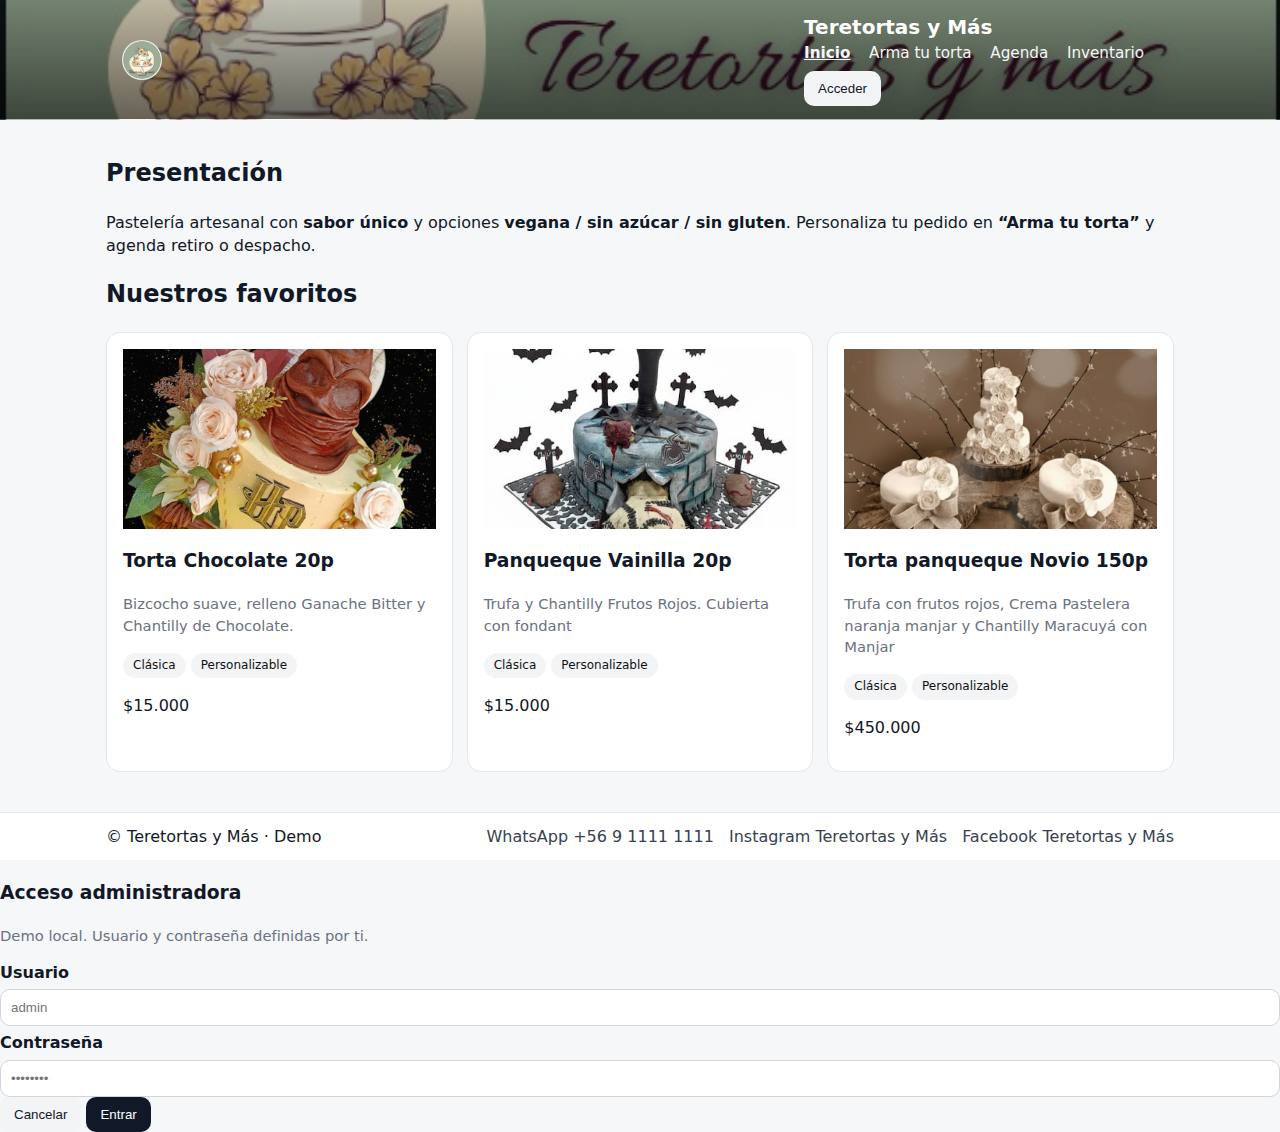
<file: index.html>
<!doctype html>
<html lang="es">
<head>
  <meta charset="utf-8" />
  <meta name="viewport" content="width=device-width, initial-scale=1" />
  <title>Teretortas y Más · Inicio</title>
  <link rel="stylesheet" href="styles.css">
</head>
<body>

  <!-- HERO / MENÚ (fijo y bajo) -->
  <header class="hero" id="hero">
    <div class="container brand" style="width:100%;justify-content:space-between">
      <div class="brand" style="display:flex;gap:14px;align-items:center">
        <!-- Logo centrado: usa tu archivo existente -->
        <div class="logo"><img src="teretortas_circle.png" alt="Teretortas y Más"/></div>
        <div>
          <h1>Teretortas y Más</h1>
          <nav class="note" style="color:#fff">
            <a href="index.html" class="active">Inicio</a>
            <a href="arma_tu_torta.html">Arma tu torta</a>
            <a href="agenda.html" class="admin-only">Agenda</a>
            <a href="inventario.html" class="admin-only">Inventario</a>
          </nav>
          <div style="margin-top:6px">
            <button id="btnLogin" class="btn secondary">Acceder</button>
            <button id="btnLogout" class="btn secondary" style="display:none">Salir</button>
          </div>
        </div>
      </div>
    </div>
  </header>

  <main class="wrap">
    <section>
      <h2>Presentación</h2>
      <p class="lead">
        Pastelería artesanal con <b>sabor único</b> y opciones <b>vegana / sin azúcar / sin gluten</b>. 
        Personaliza tu pedido en <b>“Arma tu torta”</b> y agenda retiro o despacho.
      </p>
    </section>

    <section>
      <h2>Nuestros favoritos</h2>
      <div class="cards">
        <!-- Tarjeta 1 -->
        <article class="card">
          <img src="HarryPotter.jpg" alt="Torta Harry Potter Chocolate">
          <div class="body">
            <h3>Torta Chocolate 20p</h3>
            <p class="note">Bizcocho suave, relleno Ganache Bitter y Chantilly de Chocolate.</p>
            <p><span class="badge">Clásica</span> <span class="badge">Personalizable</span></p>
            <p class="price">$15.000</p>
          </div>
        </article>

        <!-- Tarjeta 2 -->
        <article class="card">
          <img src="Merlina.jpg" alt="Torta Panqueque Vainilla">
          <div class="body">
            <h3>Panqueque Vainilla 20p</h3>
            <p class="note">Trufa y Chantilly Frutos Rojos. Cubierta con fondant</p>
            <p><span class="badge">Clásica</span> <span class="badge">Personalizable</span></p>
            <p class="price">$15.000</p>
          </div>
        </article>

        <!-- Tarjeta 3 -->
        <article class="card">
          <img src="TortaNovio.jpeg" alt="Torta de Novio 150 Personas">
          <div class="body">
            <h3>Torta panqueque Novio 150p</h3>
            <p class="note">Trufa con frutos rojos, Crema Pastelera naranja manjar y Chantilly Maracuyá con Manjar</p>
            <p><span class="badge">Clásica</span> <span class="badge">Personalizable</span></p>
            <p class="price">$450.000</p>
          </div>
        </article>
      </div>
    </section>
  </main>

  <footer>
    <div class="container" style="display:flex;justify-content:space-between;align-items:center;gap:8px;flex-wrap:wrap">
      <span>© Teretortas y Más · Demo</span>
      <span class="links">
        <a href="https://wa.me/56911111111" target="_blank" rel="noopener">WhatsApp +56 9 1111 1111</a>
        <a href="https://instagram.com/teretortasymas" target="_blank" rel="noopener">Instagram Teretortas y Más</a>
        <a href="https://facebook.com/teretortasymas" target="_blank" rel="noopener">Facebook Teretortas y Más</a>
      </span>
    </div>
  </footer>

<!-- Modal de login -->
<div id="loginModal" aria-hidden="true">
  <div class="login-card" role="dialog" aria-modal="true" aria-labelledby="loginTitle">
    <h3 id="loginTitle">Acceso administradora</h3>
    <p class="note">Demo local. Usuario y contraseña definidas por ti.</p>
    <label for="auth_user">Usuario</label>
    <input id="auth_user" type="text" placeholder="admin">
    <label for="auth_pass">Contraseña</label>
    <input id="auth_pass" type="password" placeholder="••••••••">
    <div class="login-actions">
      <button id="cancelLogin" class="btn secondary">Cancelar</button>
      <button id="confirmLogin" class="btn">Entrar</button>
    </div>
  </div>
</div>

  
</body>

<script>
(function(){
  const KEY = 'ttm_auth'; // {role:'admin', user:'...'}
  const $btnLogin  = document.getElementById('btnLogin');
  const $btnLogout = document.getElementById('btnLogout');
  const $modal = document.getElementById('loginModal');
  const $u = document.getElementById('auth_user');
  const $p = document.getElementById('auth_pass');
  const $ok = document.getElementById('confirmLogin');
  const $cancel = document.getElementById('cancelLogin');

  function getAuth(){
    try{ return JSON.parse(sessionStorage.getItem(KEY) || 'null'); }catch{ return null; }
  }
  function setAuth(obj){
    sessionStorage.setItem(KEY, JSON.stringify(obj));
  }
  function clearAuth(){
    sessionStorage.removeItem(KEY);
  }

  function applyUI(){
    const auth = getAuth();
    const isAdmin = !!(auth && auth.role === 'admin');
    document.body.classList.toggle('show-admin', isAdmin);
    // botones
    $btnLogin.style.display  = isAdmin ? 'none' : 'inline-block';
    $btnLogout.style.display = isAdmin ? 'inline-block' : 'none';
  }

  function openModal(){
    $modal.classList.add('open');
    setTimeout(()=> $u.focus(), 50);
  }
  function closeModal(){
    $modal.classList.remove('open');
    $u.value=''; $p.value='';
  }

  // Reglas DEMO: cámbialas si quieres
  const DEMO_USER = 'admin';
  const DEMO_PASS = 'teretortas';

  // Eventos
  $btnLogin.addEventListener('click', openModal);
  $cancel.addEventListener('click', closeModal);
  $ok.addEventListener('click', () => {
    const user = ($u.value||'').trim();
    const pass = ($p.value||'').trim();
    if (user === DEMO_USER && pass === DEMO_PASS){
      setAuth({role:'admin', user});
      closeModal();
      applyUI();
    } else {
      alert('Usuario o contraseña inválidos.');
    }
  });

  $btnLogout.addEventListener('click', () => {
    clearAuth();
    applyUI();
  });

  // cerrar modal con fondo
  $modal.addEventListener('click', (e)=>{ if (e.target === $modal) closeModal(); });

  // init
  applyUI();
})();
</script>

</html>
</file>
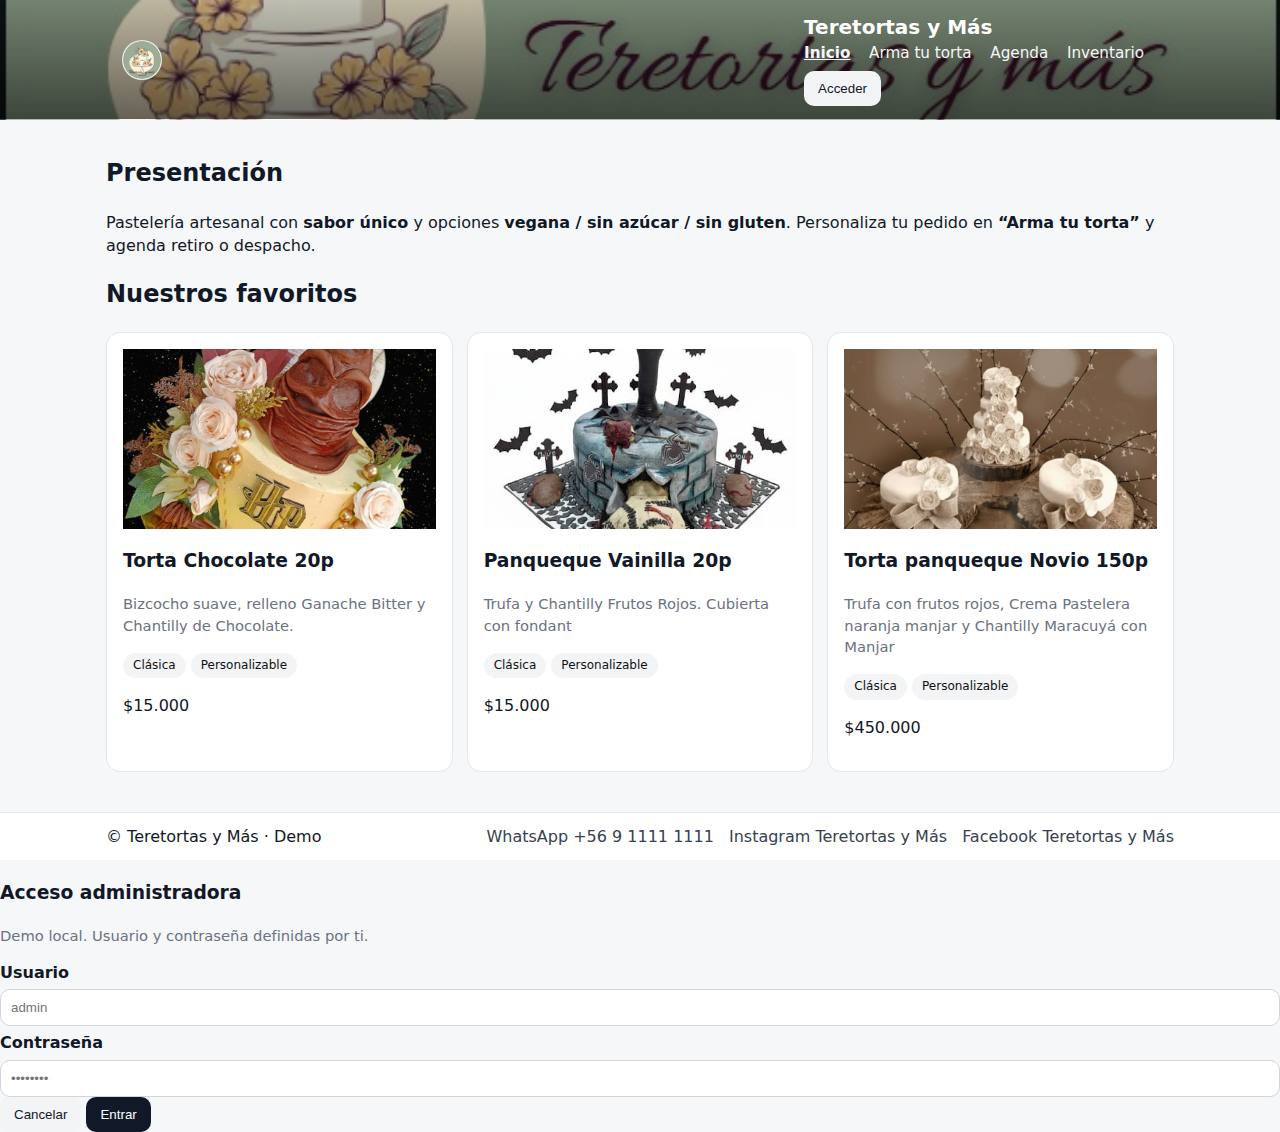
<file: agenda.html>
<!doctype html>
<html lang="es">
<head>
  <meta charset="utf-8" />
  <meta name="viewport" content="width=device-width, initial-scale=1" />
  <title>Teretortas y Más · Agenda (Admin)</title>
  <link rel="stylesheet" href="styles.css">
</head>
<body>
  <header>
    <div class="container brand">
      <div class="logo"><img src="teretortas_circle.png" alt="Teretortas y Más"/></div>
      <div>
        <h1>Agenda (Admin)</h1>
        <nav class="note">
          <a href="index.html">Inicio</a>
          <a href="arma_tu_torta.html">Arma tu torta</a>
          <a href="agenda.html" class="active"><b>Agenda</b></a>
          <a href="inventario.html">Inventario</a>
        </nav>
        <div class="note">Cupos/slots y estado de órdenes (demo local).</div>
      </div>
    </div>
  </header>

  <main class="wrap">
    <div class="toolbar">
      <label>Fecha: <input type="date" id="f" /></label>
      <button class="btn" id="add">Agregar orden demo</button>
    </div>

    <div style="overflow:auto; max-height:65vh">
      <table id="t">
        <thead>
          <tr>
            <th>Orden</th><th>Cliente</th><th>Fecha</th><th>Hora</th>
            <th>Producto</th><th>Estado</th><th>Notas</th>
          </tr>
        </thead>
        <tbody></tbody>
      </table>
    </div>
  </main>

  <footer>
    <div class="container" style="display:flex;justify-content:space-between;align-items:center;gap:8px;flex-wrap:wrap">
      <span>© Teretortas y Más · Demo</span>
      <span class="links">
        <a href="https://wa.me/56911111111" target="_blank" rel="noopener">WhatsApp +56 9 1111 1111</a>
        <a href="https://instagram.com/teretortasymas" target="_blank" rel="noopener">Instagram Teretortas y Más</a>
        <a href="https://facebook.com/teretortasymas" target="_blank" rel="noopener">Facebook Teretortas y Más</a>
      </span>
    </div>
  </footer>

  <script>
(function(){
  const auth = (()=>{
    try{ return JSON.parse(sessionStorage.getItem('ttm_auth') || 'null'); }catch{ return null; }
  })();
  const isAdmin = !!(auth && auth.role==='admin');

  // Oculta botones admin del menú si no hay sesión
  if (!isAdmin){
    document.querySelectorAll('.admin-only').forEach(el=> el.style.display='none');
  } else {
    document.body.classList.add('show-admin');
  }

  // Si la página es sensible (agenda/inventario), redirige si no es admin
  if (!isAdmin){
    alert('Acceso restringido. Inicia sesión como administradora.');
    window.location.href = 'index.html';
  }
})();
</script>


  <script>
(function(){
  const tb = document.querySelector('#t tbody');
  const f = document.getElementById('f');
  f.valueAsDate = new Date();

  // Claves de almacenamiento
  const KEY_S = 'ttm_agenda';    // la nueva (sessionStorage)
  const KEY_L = 'tt_agenda_v1';  // tu antigua (localStorage)

  // Helpers
  function readSessionList(k){ try{ return JSON.parse(sessionStorage.getItem(k) || '[]'); }catch{ return []; } }
  function readLocalList(k){ try{ return JSON.parse(localStorage.getItem(k) || '[]'); }catch{ return []; } }
  function money(n){ return (n||0).toLocaleString('es-CL',{style:'currency',currency:'CLP',maximumFractionDigits:0}); }
  const SLOTS = ['10:00','12:00','15:00','17:00','19:00'];

  function minDaysForSize(size){
    if (size==='T12' || size==='T16') return 14;
    if (size==='T20' || size==='T24') return 21;
    return 28; // T30 u otras
  }
  
  function toISO(d){ return d.toISOString().slice(0,10); }
  
  function slotCountsForDate(arr, dateStr){
    const counts = Object.fromEntries(SLOTS.map(t => [t,0]));
    arr.filter(x => x.fecha===dateStr).forEach(x => { if (counts[x.hora]!=null) counts[x.hora]++; });
    return counts;
  }
  
  function firstSlotWithCapacity(counts, cap=2){
    return SLOTS.find(t => (counts[t]||0) < cap) || null;
  }
  
  function nextDateStr(dateStr){
    const d = new Date(dateStr); d.setDate(d.getDate()+1);
    return toISO(d);
  }


  // Cargar agenda desde SStorage (nuevo) o fallback a LStorage (viejo)
  function loadAgendaRaw(){
    const a = readSessionList(KEY_S);
    if (a && a.length) return a;
    return readLocalList(KEY_L);
  }

  // Normalizador: soporta ambas estructuras
  // NUEVA entrada (de Arma tu Torta): {id,date,time,status,customer,phone,sku,total}
  // ANTIGUA entrada (tu demo): {orden,cliente,fecha,hora,producto,estado,notas}
  function normalizeEntry(x){
    return {
      id:     x.id || x.orden || '',
      date:   x.date || x.fecha || '',
      time:   x.time || x.hora || '',
      status: x.status || x.estado || 'Programada',
      customer: x.customer || x.cliente || '',
      phone:  x.phone || '',
      sku:    x.sku || x.producto || '—',
      total:  typeof x.total === 'number' ? x.total : 0,
      notes:  x.notes || x.notas || ''
    };
  }

  function statusPill(st){
    const map = { 'Programada':'info', 'Confirmada':'info', 'En producción':'warn', 'Lista':'ok', 'Entregada':'ok', 'Cancelada':'warn' };
    return `<span class="pill ${map[st]||'info'}">${st}</span>`;
  }

  function render(){
    const raw = loadAgendaRaw();
    const data = raw.map(normalizeEntry).filter(r => !f.value || r.date === f.value);

    tb.innerHTML = data
      .sort((a,b)=> (a.date+a.time).localeCompare(b.date+b.time))
      .map(r => `
        <tr data-id="${r.id}">
          <td class="mono">${r.id || '—'}</td>
          <td>${r.customer || '—'}</td>
          <td>${r.date || '—'}</td>
          <td>${r.time || '—'}</td>
          <td class="mono">${r.sku}</td>
          <td class="right">${money(r.total)}</td>
          <td>${statusPill(r.status)}</td>
        </tr>
      `).join('');
  }

 document.getElementById('add').onclick = ()=>{
  const KEY_L = 'tt_agenda_v1';
  const all = JSON.parse(localStorage.getItem(KEY_L) || '[]');

  // 1) tamaño aleatorio y fecha mínima por tamaño
  const sizes = ['T12','T16','T20','T24','T30'];
  const size  = sizes[Math.floor(Math.random()*sizes.length)];
  const today = new Date(); today.setHours(0,0,0,0);
  const min = new Date(today.getTime() + minDaysForSize(size)*24*60*60*1000);
  let fechaMin = toISO(min);

  // 2) si el input tiene una fecha anterior a la mínima, corrígela al mínimo
  //    (y úsala como fecha deseada)
  if (!f.value || f.value < fechaMin) f.value = fechaMin;
  let fechaDeseada = f.value;

  // 3) asignar primer slot con capacidad (<2). Si el día está lleno, avanza de día
  let fecha = fechaDeseada;
  let counts = slotCountsForDate(all, fecha);
  let slot = firstSlotWithCapacity(counts, 2);
  let bumped = false;
  for (let i=0; i<31 && !slot; i++){
    fecha = nextDateStr(fecha);
    counts = slotCountsForDate(all, fecha);
    slot = firstSlotWithCapacity(counts, 2);
    bumped = true;
  }
  if (!slot){ // último recurso
    fecha = fechaDeseada;
    slot = SLOTS[0];
    bumped = true;
  }

  // 4) crear y guardar la orden demo en proceso
  const n = all.length + 1;
  all.push({
    orden: `TT-${String(n).padStart(4,'0')}`,
    cliente: 'Cliente Demo',
    fecha,                 // fecha final asignada (>= mínima por tamaño)
    hora: slot,            // con tope 2 por horario
    producto: `Torta personalizada ${size.replace('T','')}p`,
    estado: bumped ? 'En producción' : 'En producción', // puedes marcar 'Programada' si prefieres
    notas: `Auto (min por tamaño ${size}). ${bumped ? 'Reubicada por cupos.' : ''}`
  });
  localStorage.setItem(KEY_L, JSON.stringify(all));
  render();

  if (bumped){
    alert(`El día seleccionado estaba lleno. Se agendó automáticamente el ${fecha} a las ${slot}.`);
  }
};



  f.addEventListener('change', render);
  render();

  // Nav activo
  document.querySelectorAll('header nav a').forEach(a=>{
    const href = a.getAttribute('href') || '';
    if (location.pathname.endsWith(href)) a.classList.add('active');
  });
})();
</script>

</body>
</html>
</file>
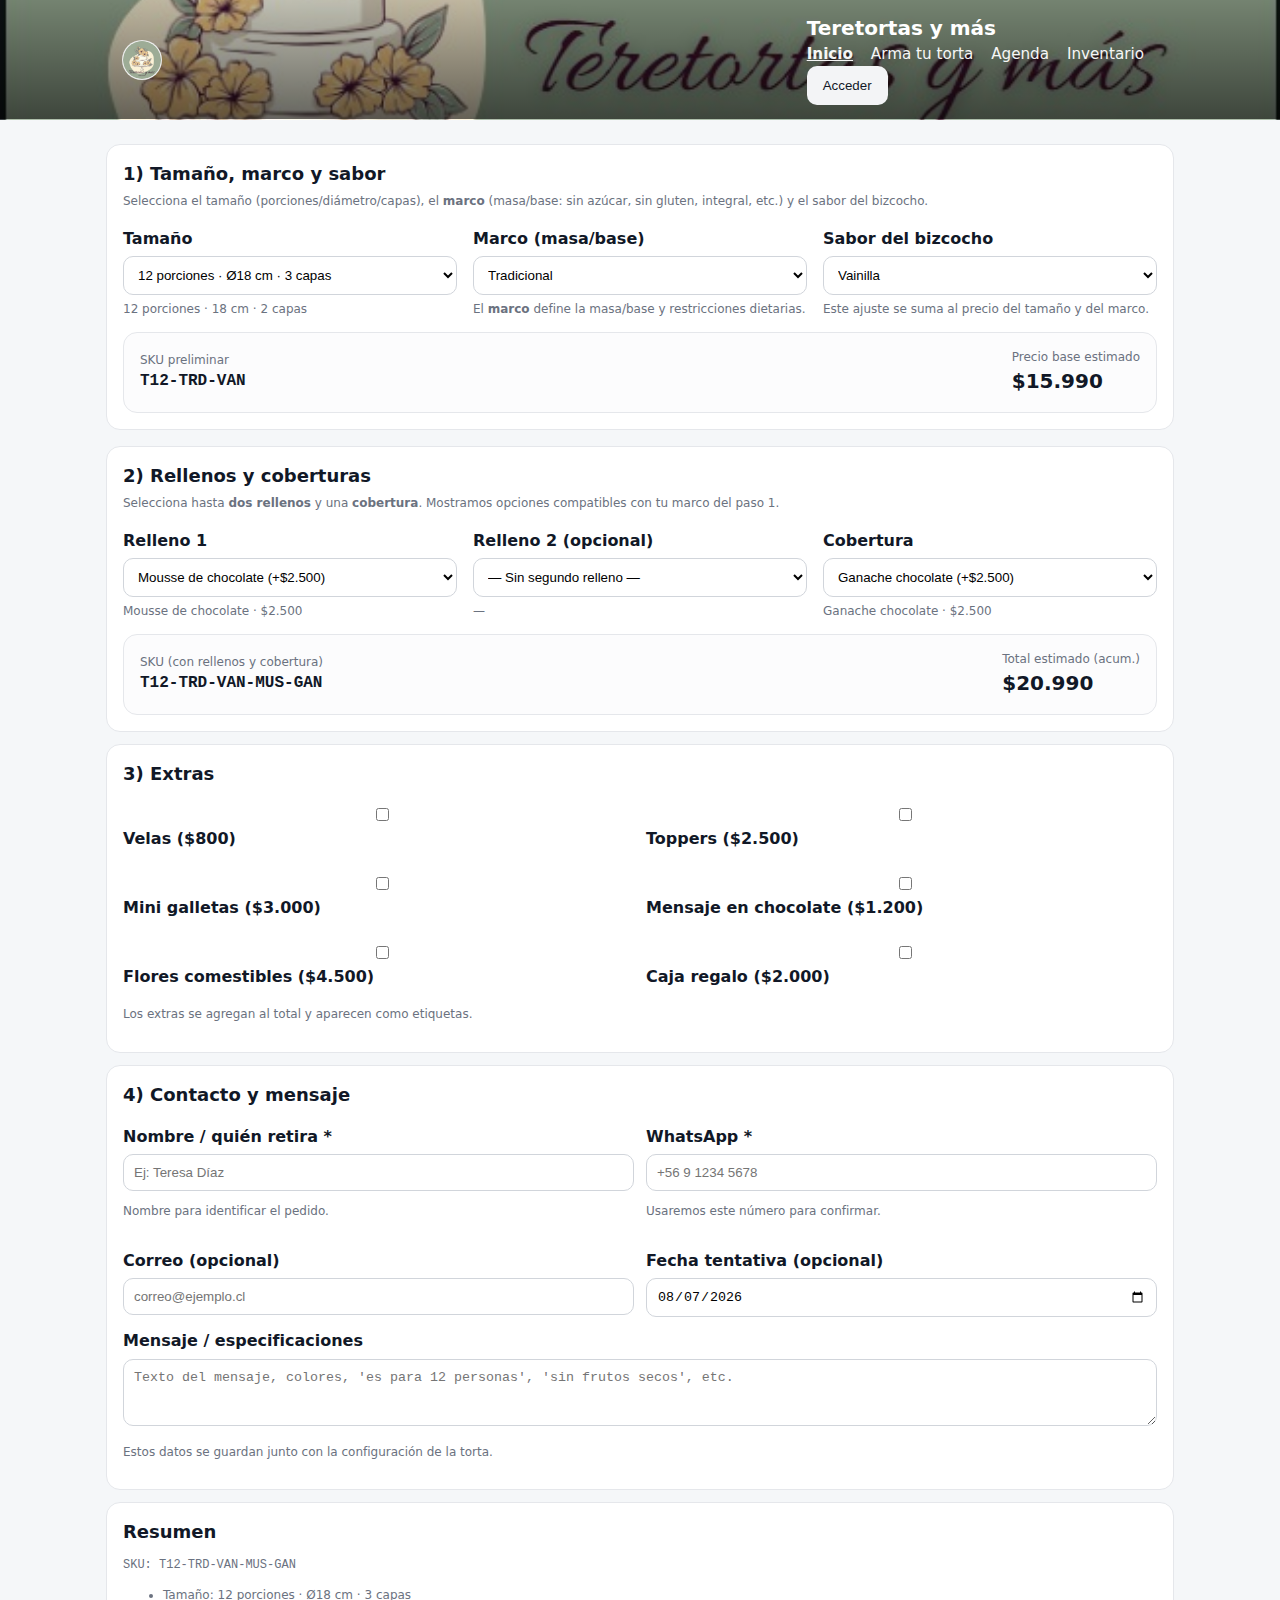
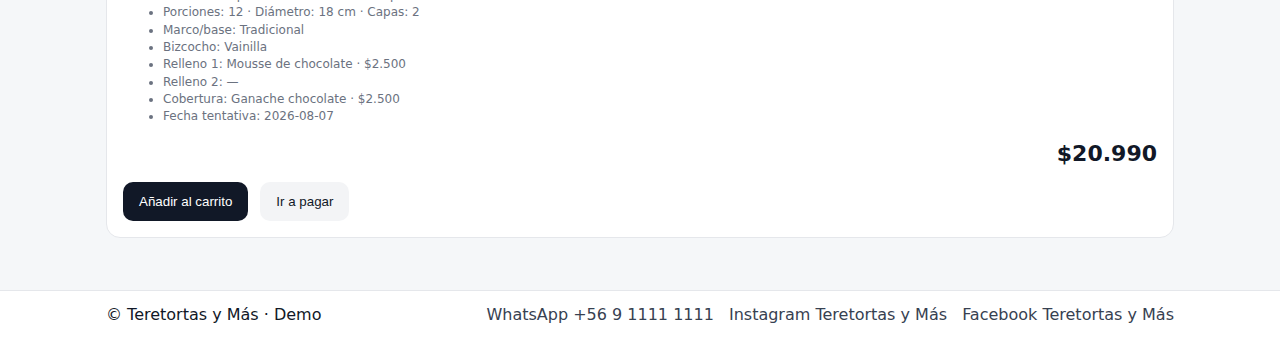
<file: arma_tu_torta.html>
<!doctype html>
<html lang="es">
<head>
  <meta charset="utf-8" />
  <meta name="viewport" content="width=device-width, initial-scale=1" />
  <title>Teretortas y Más · Arma tu torta</title>
  <link rel="stylesheet" href="styles.css">
  <style>
    .wrap{max-width:1100px;margin:0 auto;padding:16px}
    .grid{display:grid;grid-template-columns:repeat(2, minmax(0,1fr));gap:12px}
    @media (max-width:780px){.grid{grid-template-columns:1fr}}
    section.card{background:#fff;border:1px solid var(--border,#e5e7eb);border-radius:14px;padding:16px;margin:12px 0}
    h1{font-size:28px;margin:6px 0 2px}
    h2{font-size:18px;margin:0 0 12px}
    label{font-weight:700;display:block;margin-bottom:6px}
    select, input[type="number"], input[type="text"], textarea{width:100%;padding:10px;border:1px solid #d1d5db;border-radius:10px}
    .note{color:#6b7280;font-size:12px}
    .row{display:flex;gap:12px;align-items:center;flex-wrap:wrap}
    .pill{padding:4px 10px;border-radius:999px;background:#f3f4f6;font-size:12px}
    .tot{font-size:22px;font-weight:800}
    .btn{background:#111827;color:#fff;border:none;padding:12px 16px;border-radius:10px;cursor:pointer}
    .btn.secondary{background:#f3f4f6;color:#111827}
    .badges{display:flex;gap:8px;flex-wrap:wrap}
    footer .links a{margin-left:10px}
  </style>
</head>
<body>
  <!-- HERO / MENÚ (fijo y bajo) -->
  <header class="hero" id="hero">
    <div class="container brand" style="width:100%;justify-content:space-between">
      <div class="brand" style="display:flex;gap:14px;align-items:center">
        <!-- Logo centrado: usa tu archivo existente -->
        <div class="logo"><img src="teretortas_circle.png" alt="Teretortas y Más"/></div>
        <!-- fila menu + botón a la derecha -->
        <div class="navbar-row">
          <h1>Teretortas y más</h1>
          <nav class="note">
            <a href="index.html" class="active"><b>Inicio</b></a>
            <a href="arma_tu_torta.html">Arma tu torta</a>
            <a href="agenda.html" class="admin-only">Agenda</a>
            <a href="inventario.html" class="admin-only">Inventario</a>
          </nav>
        
          <div class="auth-actions">
            <button id="btnLogin" class="btn secondary">Acceder</button>
            <button id="btnLogout" class="btn secondary" style="display:none">Salir</button>
          </div>
        </div>
      </div>
    </div>
  </header>
  <main class="wrap">
    <!-- ============ 1) TAMAÑO, MARCO Y SABOR (REEMPLAZO) ============ -->
<section id="step1" class="card" style="margin-top:8px">
  <h2>1) Tamaño, marco y sabor</h2>

  <div class="note" style="margin:-6px 0 12px">
    Selecciona el tamaño (porciones/diámetro/capas), el <b>marco</b> (masa/base: sin azúcar, sin gluten, integral, etc.) y el sabor del bizcocho.
  </div>

  <div class="grid" style="display:grid;grid-template-columns:1fr 1fr 1fr;gap:16px">
    <!-- Tamaño -->
    <div>
      <label for="size">Tamaño</label>
      <select id="size" name="size">
        <option value="T12" data-porciones="12" data-diametro="18 cm" data-capas="2">12 porciones · Ø18 cm · 3 capas</option>
        <option value="T16" data-porciones="16" data-diametro="22 cm" data-capas="2">16 porciones · Ø22 cm · 3 capas</option>
        <option value="T20" data-porciones="20" data-diametro="24 cm" data-capas="3">20 porciones · Ø24 cm · 4 capas</option>
        <option value="T24" data-porciones="24" data-diametro="26 cm" data-capas="3">24 porciones · Ø26 cm · 4 capas</option>
        <option value="T30" data-porciones="30" data-diametro="30 cm" data-capas="3">30 porciones · Ø30 cm · 4 capas</option>
      </select>
      <p class="note" id="sizeMeta" style="margin:.35rem 0 0"></p>
    </div>

    <!-- Marco / Base dietaria -->
    <div>
      <label for="base">Marco (masa/base)</label>
      <select id="base" name="base">
        <option value="TRD" data-delta="0">Tradicional</option>
        <option value="SAZ" data-delta="1500">Sin azúcar (+$1.500)</option>
        <option value="SGL" data-delta="2000">Sin gluten (+$2.000)</option>
        <option value="INT" data-delta="1000">Integral (+$1.000)</option>
        <option value="ISG" data-delta="2500">Integral sin gluten (+$2.500)</option>
        <option value="VEG" data-delta="1500">Vegano (+$1.500)</option>
        <option value="VGS" data-delta="3000">Vegano sin gluten (+$3.000)</option>
      </select>
      <p class="note" style="margin:.35rem 0 0">El <b>marco</b> define la masa/base y restricciones dietarias.</p>
    </div>

    <!-- Sabor bizcocho -->
    <div>
      <label for="flavor">Sabor del bizcocho</label>
      <select id="flavor" name="flavor">
        <option value="VAN" data-delta="0">Vainilla</option>
        <option value="CHO" data-delta="1500">Chocolate (+$1.500)</option>
        <option value="RED" data-delta="2500">Red Velvet (+$2.500)</option>
        <option value="ZAN" data-delta="1500">Zanahoria (+$1.500)</option>
        <option value="LIM" data-delta="1000">Limón (+$1.000)</option>
      </select>
      <p class="note" style="margin:.35rem 0 0">Este ajuste se suma al precio del tamaño y del marco.</p>
    </div>
  </div>

  <!-- Resumen dinámico -->
  <div class="card" style="margin-top:14px;background:#fcfcfd">
    <div style="display:flex;flex-wrap:wrap;gap:16px;align-items:center;justify-content:space-between">
      <div>
        <div class="note">SKU preliminar</div>
        <div id="skuPreview" class="mono" style="font-weight:700">–</div>
      </div>
      <div>
        <div class="note">Precio base estimado</div>
        <div id="pricePreview" style="font-size:1.25rem;font-weight:800">$0</div>
      </div>
    </div>
  </div>
</section>

    <!-- ============ 2) RELLENOS Y COBERTURA ============ -->
<section id="step2" class="card" style="margin-top:16px">
  <h2>2) Rellenos y coberturas</h2>
  <p class="note" style="margin:-6px 0 12px">
    Selecciona hasta <b>dos rellenos</b> y una <b>cobertura</b>. Mostramos opciones compatibles con tu marco del paso 1.
  </p>

  <div class="grid" style="display:grid;grid-template-columns:1fr 1fr 1fr;gap:16px">
    <!-- Relleno 1 -->
    <div>
      <label for="fill1">Relleno 1</label>
      <select id="fill1" name="fill1">
        <!-- opciones se cargan por JS -->
      </select>
      <p id="fill1Meta" class="note" style="margin:.35rem 0 0"></p>
    </div>

    <!-- Relleno 2 (opcional) -->
    <div>
      <label for="fill2">Relleno 2 (opcional)</label>
      <select id="fill2" name="fill2">
        <option value="">— Sin segundo relleno —</option>
      </select>
      <p id="fill2Meta" class="note" style="margin:.35rem 0 0"></p>
    </div>

    <!-- Cobertura -->
    <div>
      <label for="cover">Cobertura</label>
      <select id="cover" name="cover">
        <!-- opciones se cargan por JS -->
      </select>
      <p id="coverMeta" class="note" style="margin:.35rem 0 0"></p>
    </div>
  </div>

  <!-- Resumen -->
  <div class="card" style="margin-top:14px;background:#fcfcfd">
    <div style="display:flex;flex-wrap:wrap;gap:16px;align-items:center;justify-content:space-between">
      <div>
        <div class="note">SKU (con rellenos y cobertura)</div>
        <div id="skuStep2" class="mono" style="font-weight:700">–</div>
      </div>
      <div>
        <div class="note">Total estimado (acum.)</div>
        <div id="priceStep2" style="font-size:1.25rem;font-weight:800">$0</div>
      </div>
    </div>
  </div>
</section>

    <!-- 3) Extras -->
<section class="card">
  <h2>3) Extras</h2>
  <div class="grid" id="extras-list">
    <!-- cada extra: data-name (para el resumen) y data-price en CLP -->
    <label>
      <input type="checkbox" class="extra" data-name="Velas" data-price="800">
      Velas <span class="price-tag"></span>
    </label>
    <label>
      <input type="checkbox" class="extra" data-name="Toppers" data-price="2500">
      Toppers <span class="price-tag"></span>
    </label>
    <label>
      <input type="checkbox" class="extra" data-name="Mini galletas" data-price="3000">
      Mini galletas <span class="price-tag"></span>
    </label>
    <label>
      <input type="checkbox" class="extra" data-name="Mensaje en chocolate" data-price="1200">
      Mensaje en chocolate <span class="price-tag"></span>
    </label>

    <!-- puedes seguir agregando aquí abajo -->
    <label>
      <input type="checkbox" class="extra" data-name="Flores comestibles" data-price="4500">
      Flores comestibles <span class="price-tag"></span>
    </label>
    <label>
      <input type="checkbox" class="extra" data-name="Caja regalo" data-price="2000">
      Caja regalo <span class="price-tag"></span>
    </label>
  </div>
  <p class="note">Los extras se agregan al total y aparecen como etiquetas.</p>
</section>


    <!-- 4) Contacto y mensaje -->
<section class="card">
  <h2>4) Contacto y mensaje</h2>
  <div class="grid" style="grid-template-columns:1fr 1fr;gap:12px">
    <div>
      <label for="contact_name">Nombre / quién retira *</label>
      <input type="text" id="contact_name" placeholder="Ej: Teresa Díaz" required>
      <p class="note">Nombre para identificar el pedido.</p>
    </div>
    <div>
      <label for="contact_whatsapp">WhatsApp *</label>
      <input type="text" id="contact_whatsapp" placeholder="+56 9 1234 5678" required>
      <p class="note">Usaremos este número para confirmar.</p>
    </div>
    <div>
      <label for="contact_email">Correo (opcional)</label>
      <input type="email" id="contact_email" placeholder="correo@ejemplo.cl">
    </div>
    <div>
      <label for="contact_date">Fecha tentativa (opcional)</label>
      <input type="date" id="contact_date">
    </div>
  </div>

  <label for="notas" style="margin-top:12px;display:block">Mensaje / especificaciones</label>
  <textarea id="notas" rows="3" placeholder="Texto del mensaje, colores, 'es para 12 personas', 'sin frutos secos', etc."></textarea>
  <p class="note">Estos datos se guardan junto con la configuración de la torta.</p>
</section>


    <!-- Resumen -->
    <section class="card">
      <h2>Resumen</h2>
      <div id="sku" class="note mono"></div>
      <ul id="summary" class="note"></ul>
      <div class="row" style="justify-content:space-between;margin-top:8px">
        <div class="badges" id="badges"></div>
        <div class="tot" id="total">$0</div>
      </div>
      <div class="row" style="margin-top:12px">
        <button class="btn" id="btnAdd">Añadir al carrito</button>
        <button class="btn secondary" id="btnNext">Ir a pagar</button>
      </div>
    </section>
  </main>

  <footer>
    <div class="container" style="display:flex;justify-content:space-between;align-items:center;gap:8px;flex-wrap:wrap">
      <span>© Teretortas y Más · Demo</span>
      <span class="links">
        <a href="https://wa.me/56911111111" target="_blank" rel="noopener">WhatsApp +56 9 1111 1111</a>
        <a href="https://instagram.com/teretortasymas" target="_blank" rel="noopener">Instagram Teretortas y Más</a>
        <a href="https://facebook.com/teretortasymas" target="_blank" rel="noopener">Facebook Teretortas y Más</a>
      </span>
    </div>
  </footer>


  <script>
(function(){
  const KEY = 'ttm_auth'; // {role:'admin', user:'...'}
  const $btnLogin  = document.getElementById('btnLogin');
  const $btnLogout = document.getElementById('btnLogout');
  const $modal = document.getElementById('loginModal');
  const $u = document.getElementById('auth_user');
  const $p = document.getElementById('auth_pass');
  const $ok = document.getElementById('confirmLogin');
  const $cancel = document.getElementById('cancelLogin');

  function getAuth(){
    try{ return JSON.parse(sessionStorage.getItem(KEY) || 'null'); }catch{ return null; }
  }
  function setAuth(obj){
    sessionStorage.setItem(KEY, JSON.stringify(obj));
  }
  function clearAuth(){
    sessionStorage.removeItem(KEY);
  }

  function applyUI(){
    const auth = getAuth();
    const isAdmin = !!(auth && auth.role === 'admin');
    document.body.classList.toggle('show-admin', isAdmin);
    // botones
    $btnLogin.style.display  = isAdmin ? 'none' : 'inline-block';
    $btnLogout.style.display = isAdmin ? 'inline-block' : 'none';
  }

  function openModal(){
    $modal.classList.add('open');
    setTimeout(()=> $u.focus(), 50);
  }
  function closeModal(){
    $modal.classList.remove('open');
    $u.value=''; $p.value='';
  }

  // Reglas DEMO: cámbialas si quieres
  const DEMO_USER = 'admin';
  const DEMO_PASS = 'teretortas';

  // Eventos
  $btnLogin.addEventListener('click', openModal);
  $cancel.addEventListener('click', closeModal);
  $ok.addEventListener('click', () => {
    const user = ($u.value||'').trim();
    const pass = ($p.value||'').trim();
    if (user === DEMO_USER && pass === DEMO_PASS){
      setAuth({role:'admin', user});
      closeModal();
      applyUI();
    } else {
      alert('Usuario o contraseña inválidos.');
    }
  });

  $btnLogout.addEventListener('click', () => {
    clearAuth();
    applyUI();
  });

  // cerrar modal con fondo
  $modal.addEventListener('click', (e)=>{ if (e.target === $modal) closeModal(); });

  // init
  applyUI();
})();
</script>
   <script>
/* ====== Lógica básica del paso 1 (con MARCO) ====== */
(function(){
  // Precios base por tamaño (CLP)
  const SIZE_BASE = { T12:15990, T16:18990, T20:22990, T24:25990, T30:31990 };

  const $size     = document.getElementById('size');
  const $base     = document.getElementById('base');
  const $flavor   = document.getElementById('flavor');
  const $sizeMeta = document.getElementById('sizeMeta');
  const $price    = document.getElementById('pricePreview');
  const $sku      = document.getElementById('skuPreview');

  function money(n){ return n.toLocaleString('es-CL',{style:'currency',currency:'CLP',maximumFractionDigits:0}); }

  function updateMeta(){
    const opt = $size.selectedOptions[0];
    $sizeMeta.textContent = `${opt.dataset.porciones} porciones · ${opt.dataset.diametro} · ${opt.dataset.capas} capas`;
  }

  function updateSummary(){
    const sizeCode   = $size.value;
    const baseOpt    = $base.selectedOptions[0];
    const flavorOpt  = $flavor.selectedOptions[0];

    const baseDelta   = Number(baseOpt.dataset.delta || 0);
    const flavorDelta = Number(flavorOpt.dataset.delta || 0);

    const basePrice = SIZE_BASE[sizeCode] || 0;
    const total     = basePrice + baseDelta + flavorDelta;

    $price.textContent = money(total);

    // SKU: Txx-BASE-FLV
    const sku = `${sizeCode}-${baseOpt.value}-${flavorOpt.value}`;
    $sku.textContent = sku;

    sessionStorage.setItem('ttm_step1', JSON.stringify({
      size: sizeCode,
      sizeLabel: $size.selectedOptions[0].text,            // ← NUEVO
      sizeMeta: {
        porciones: $size.selectedOptions[0].dataset.porciones,
        diametro:  $size.selectedOptions[0].dataset.diametro,
        capas:     $size.selectedOptions[0].dataset.capas
      },
      base: baseOpt.value,
      baseLabel: baseOpt.text,
      flavor: flavorOpt.value,
      flavorLabel: flavorOpt.text,
      priceSize: basePrice,
      deltaBase: baseDelta,
      deltaFlavor: flavorDelta,
      priceTotal: total
    }));

    window.dispatchEvent(new CustomEvent('ttm:s1-change', {
      detail: JSON.parse(sessionStorage.getItem('ttm_step1'))
    }));
  }

  [$size,$base,$flavor].forEach(el => el.addEventListener('change', updateSummary));

  // init
  updateMeta();
  updateSummary();

  window.dispatchEvent(new CustomEvent('ttm:s1-change', {
    detail: JSON.parse(sessionStorage.getItem('ttm_step1'))
  }));

  // Responsivo simple para 2 columnas en pantallas medianas
  const grid = document.querySelector('#step1 .grid');
  const mq = window.matchMedia('(max-width: 980px)');
  function resp(){ grid.style.gridTemplateColumns = mq.matches ? '1fr' : '1fr 1fr 1fr'; }
  resp(); mq.addEventListener('change', resp);
})();
</script>

  <script>
/* ====== Paso 2: catálogo, filtros y precio (CORREGIDO) ====== */
(function(){
  // 1. estado actual del paso 1
  let s1 = JSON.parse(sessionStorage.getItem('ttm_step1') || '{}');

  // 2. mapa de restricciones
  const RESTR_FOR_BASE = {
    TRD: {v:false, s:false, g:false},
    SAZ: {v:false, s:true,  g:false},
    SGL: {v:false, s:false, g:true },
    INT: {v:false, s:false, g:false},
    ISG: {v:false, s:false, g:true },
    VEG: {v:true,  s:false, g:false},
    VGS: {v:true,  s:false, g:true }
  };

  // 3. catálogos
  const FILLS = [
    {code:'MUS', name:'Mousse de chocolate',    price:2500, v:true,  s:false, g:true },
    {code:'DLC', name:'Dulce de leche',         price:1500, v:true,  s:false, g:true },
    {code:'FRU', name:'Frutos rojos',           price:2200, v:true,  s:true,  g:true },
    {code:'CRE', name:'Crema pastelera',        price:1800, v:false, s:false, g:true },
    {code:'LIM', name:'Crema de limón',         price:1800, v:true,  s:true,  g:true },
    {code:'QCH', name:'Cheesecake (capas)',     price:2800, v:false, s:false, g:true },
    {code:'NUT', name:'Praliné de avellanas',   price:2600, v:true,  s:true,  g:true },
    {code:'ZAN', name:'Zanahoria especiada',    price:1900, v:true,  s:true,  g:true },
    {code:'MAN', name:'Manjar sin azúcar',      price:2200, v:true,  s:true,  g:true }
  ];
  const COVERS = [
    {code:'GAN', name:'Ganache chocolate',      price:2500, v:true,  s:false, g:true },
    {code:'BUT', name:'Buttercream clásico',    price:1800, v:false, s:false, g:true },
    {code:'CRM', name:'Crema chantilly',        price:1500, v:false, s:false, g:true },
    {code:'MER', name:'Merengue italiano',      price:1400, v:true,  s:true,  g:true },
    {code:'GLS', name:'Glaseado cítrico',       price:1200, v:true,  s:true,  g:true },
    {code:'VGN', name:'Buttercream vegano',     price:2200, v:true,  s:true,  g:true }
  ];

  // 4. refs
  const $fill1 = document.getElementById('fill1');
  const $fill2 = document.getElementById('fill2');
  const $cover = document.getElementById('cover');
  const $f1m   = document.getElementById('fill1Meta');
  const $f2m   = document.getElementById('fill2Meta');
  const $cvm   = document.getElementById('coverMeta');
  const $sku   = document.getElementById('skuStep2');
  const $price = document.getElementById('priceStep2');

  function money(n){ return (n||0).toLocaleString('es-CL',{style:'currency',currency:'CLP',maximumFractionDigits:0}); }

  // ===== helper de compatibilidad (usa s1.base ACTUAL) =====
  function getNeed(){
    return RESTR_FOR_BASE[s1.base] || {v:false,s:false,g:false};
  }
  function compatible(item){
    const need = getNeed();
    if (need.v && !item.v) return false;
    if (need.s && !item.s) return false;
    if (need.g && !item.g) return false;
    return true;
  }

  // ===== render =====
  function renderOptions(){
    const prevF1 = $fill1.value;
    const prevF2 = $fill2.value;
    const prevCv = $cover.value;

    // relleno 1
    $fill1.innerHTML = '';
    FILLS.filter(compatible).forEach(f=>{
      const opt = document.createElement('option');
      opt.value = f.code;
      opt.textContent = `${f.name} (+${money(f.price)})`;
      opt.dataset.price = f.price;
      $fill1.appendChild(opt);
    });

    // relleno 2
    $fill2.innerHTML = '<option value="">— Sin segundo relleno —</option>';
    FILLS.filter(compatible).forEach(f=>{
      const opt = document.createElement('option');
      opt.value = f.code;
      opt.textContent = `${f.name} (+${money(f.price)})`;
      opt.dataset.price = f.price;
      $fill2.appendChild(opt);
    });

    // cobertura
    $cover.innerHTML = '';
    COVERS.filter(compatible).forEach(c=>{
      const opt = document.createElement('option');
      opt.value = c.code;
      opt.textContent = `${c.name} (+${money(c.price)})`;
      opt.dataset.price = c.price;
      $cover.appendChild(opt);
    });

    // restaurar si aún existen
    if ([...$fill1.options].some(o=>o.value===prevF1)) $fill1.value = prevF1;
    if ([...$fill2.options].some(o=>o.value===prevF2)) $fill2.value = prevF2;
    if ([...$cover.options].some(o=>o.value===prevCv)) $cover.value = prevCv;
  }

  function metaText(code, list){
    const it = list.find(x=>x.code===code);
    return it ? `${it.name} · ${money(it.price)}` : '—';
  }

  function updateSummary(){
    const f1 = $fill1.value;
    const f2 = $fill2.value || '';
    const cv = $cover.value;

    if (f1 && f2 && f1 === f2){
      $fill2.value = '';
      return updateSummary();
    }

    $f1m.textContent = metaText(f1, FILLS);
    $f2m.textContent = f2 ? metaText(f2, FILLS) : '—';
    $cvm.textContent = metaText(cv, COVERS);

    const p1 = Number($fill1.selectedOptions[0]?.dataset.price || 0);
    const p2 = Number($fill2.selectedOptions[0]?.dataset.price || 0);
    const pc = Number($cover.selectedOptions[0]?.dataset.price || 0);

    const baseTotal = Number(s1?.priceTotal || 0);
    const total     = baseTotal + p1 + p2 + pc;
    $price.textContent = money(total);

    const sku_s1 = `${s1?.size || 'T??'}-${s1?.base || '???'}-${s1?.flavor || '???'}`;
    const sku_s2 = `${f1 || 'NR'}${f2 || ''}-${cv || 'NC'}`;
    $sku.textContent = `${sku_s1}-${sku_s2}`;

    // guardar paso 2
    sessionStorage.setItem('ttm_step2', JSON.stringify({
      fill1: f1, fill1Label: metaText(f1, FILLS),          // ← NUEVO
      fill2: f2, fill2Label: f2 ? metaText(f2, FILLS) : '',// ← NUEVO
      cover: cv, coverLabel: metaText(cv, COVERS),         // ← NUEVO
      priceFill1: p1, priceFill2: p2, priceCover: pc,
      priceTotal: total
    }));

    // >>> emitir evento para el paso 3 <<<
    window.dispatchEvent(new CustomEvent('ttm:s2-change', {
      detail: JSON.parse(sessionStorage.getItem('ttm_step2'))
    }));
  }

  // ===== escuchar paso 1 en vivo =====
  window.addEventListener('ttm:s1-change', (ev) => {
    const prevBase = s1.base;
    s1 = ev.detail || s1;
    if (s1.base !== prevBase) {
      renderOptions();
    }
    updateSummary();
  });

  // init
  renderOptions();
  [$fill1,$fill2,$cover].forEach(el=>el.addEventListener('change', updateSummary));
  updateSummary();

  // responsivo
  const grid = document.querySelector('#step2 .grid');
  const mq2  = window.matchMedia('(max-width: 980px)');
  function resp(){ grid.style.gridTemplateColumns = mq2.matches ? '1fr' : '1fr 1fr 1fr'; }
  resp(); mq2.addEventListener('change', resp);
})();
</script>

  <script>
(function(){
  const $contactName  = document.getElementById('contact_name');
  const $contactWhats = document.getElementById('contact_whatsapp');
  const $contactEmail = document.getElementById('contact_email');
  const $contactDate  = document.getElementById('contact_date');
  const extrasEls = Array.from(document.querySelectorAll('.extra'));
  const $totalFinal = document.getElementById('total');
  const $badges     = document.getElementById('badges');
  const $summary    = document.getElementById('summary');
  const $skuFinal   = document.getElementById('sku');
  const $notas      = document.getElementById('notas');

  let s1 = JSON.parse(sessionStorage.getItem('ttm_step1') || '{}');
  let s2 = JSON.parse(sessionStorage.getItem('ttm_step2') || '{}');

  function money(n){
    return (n||0).toLocaleString('es-CL', {
      style:'currency',
      currency:'CLP',
      maximumFractionDigits:0
    });
  }

  // ===== Fecha mínima según tamaño =====
// T12/T16 => 2 semanas; T20/T24 => 3 semanas; resto => 4 semanas
function minDaysForSize(size){
  if (size === 'T12' || size === 'T16') return 14;
  if (size === 'T20' || size === 'T24') return 21;
  return 28; // T30 y superiores
}

function toISODate(d){ return d.toISOString().slice(0,10); }

    function applyMinDate(){
      // refrescar paso 1 por si cambió el tamaño
      s1 = JSON.parse(sessionStorage.getItem('ttm_step1') || '{}');
    
      // regla: T12/T16 = 14 días; T20/T24 = 21; resto = 28
      const days = (s1.size === 'T12' || s1.size === 'T16') ? 14
                  : (s1.size === 'T20' || s1.size === 'T24') ? 21
                  : 28;
    
      const base = new Date(); base.setHours(0,0,0,0);
      const min  = new Date(base.getTime() + days*24*60*60*1000);
      const iso  = min.toISOString().slice(0,10);
    
      if ($contactDate){
        // 1) fijar mínimo en el input (el calendario ya deshabilita anteriores)
        $contactDate.min = iso;
    
        // 2) AUTORRELLENAR: si está vacío o es menor, pone el mínimo
        if (!$contactDate.value || $contactDate.value < iso){
          $contactDate.value = iso;
        }
    
        // (opcional) etiqueta visual
        $contactDate.setAttribute('data-min-label', iso);
      }
    }



  // ⬇⬇ NUEVO: mostrar precio en el HTML al lado de cada extra
  extrasEls.forEach(el => {
    const price = Number(el.dataset.price || 0);
    const span = el.parentElement.querySelector('.price-tag');
    if (span) {
      span.textContent = price ? ` (${money(price)})` : '';
    }
  });

  function getExtrasSelected(){
    return extrasEls
      .filter(e => e.checked)
      .map(e => ({
        name: e.dataset.name,
        price: Number(e.dataset.price || 0)
      }));
  }

  function updateStep3(){
  // refrescar estados
    s1 = JSON.parse(sessionStorage.getItem('ttm_step1') || '{}');
    s2 = JSON.parse(sessionStorage.getItem('ttm_step2') || '{}');
  
    const extras = getExtrasSelected();
    const extrasTotal = extras.reduce((acc,x)=>acc + x.price, 0);
    const baseTotal = Number(s2?.priceTotal || s1?.priceTotal || 0);
    const finalTotal = baseTotal + extrasTotal;
  
    const lines = [];
  
    // ===== Detalle paso 1 =====
    lines.push(`Tamaño: ${s1.sizeLabel || s1.size || '—'}`);
    if (s1.sizeMeta){
      lines.push(`Porciones: ${s1.sizeMeta.porciones} · Diámetro: ${s1.sizeMeta.diametro} · Capas: ${s1.sizeMeta.capas}`);
    }
    lines.push(`Marco/base: ${s1.baseLabel || s1.base || '—'}`);
    lines.push(`Bizcocho: ${s1.flavorLabel || s1.flavor || '—'}`);
  
    // ===== Detalle paso 2 =====
    lines.push(`Relleno 1: ${s2.fill1Label || s2.fill1 || '—'}`);
    lines.push(`Relleno 2: ${s2.fill2 ? (s2.fill2Label || s2.fill2) : '—'}`);
    lines.push(`Cobertura: ${s2.coverLabel || s2.cover || '—'}`);
  
    // ===== Extras =====
    if (extras.length){
      lines.push('Extras: ' + extras.map(e => `${e.name} (+${money(e.price)})`).join(', '));
    }
  
    // ===== Contacto + Mensaje =====
    const notasTxt = $notas.value?.trim();
    if ($contactName.value.trim())  lines.push('Contacto: ' + $contactName.value.trim());
    if ($contactWhats.value.trim()) lines.push('WhatsApp: ' + $contactWhats.value.trim());
    if ($contactEmail.value.trim()) lines.push('Correo: ' + $contactEmail.value.trim());
    if ($contactDate.value)         lines.push('Fecha tentativa: ' + $contactDate.value);
    if (notasTxt)                   lines.push('Mensaje: ' + notasTxt);
  
    // pintar resumen
    $summary.innerHTML = lines.map(l => `<li>${l}</li>`).join('');
  
    // badges dietarios + extras
    const badges = [];
    if (s1.base === 'SAZ') badges.push('Sin azúcar');
    if (['SGL','ISG','VGS'].includes(s1.base)) badges.push('Sin gluten');
    if (['VEG','VGS'].includes(s1.base)) badges.push('Vegano');
    extras.forEach(e => badges.push(e.name));
    $badges.innerHTML = badges.map(b => `<span class="pill">${b}</span>`).join('');
  
    // total final
    $totalFinal.textContent = money(finalTotal);
  
    // SKU final
    const skuStep2 = (s1.size || 'T??') + '-' + (s1.base || '???') + '-' + (s1.flavor || '???')
                   + '-' + (s2.fill1 || 'NR') + (s2.fill2 || '') + '-' + (s2.cover || 'NC');
    const skuExtras = extras.length ? '-EX' + extras.length : '';
    $skuFinal.textContent = 'SKU: ' + skuStep2 + skuExtras;
  
    // guardar paso 3
    sessionStorage.setItem('ttm_step3', JSON.stringify({
      extras,
      notas: notasTxt,
      contact: {
        name:  $contactName.value.trim(),
        whatsapp: $contactWhats.value.trim(),
        email: $contactEmail.value.trim(),
        date:  $contactDate.value
      },
      priceExtras: extrasTotal,
      priceTotal: finalTotal
    }));
  }


  window.addEventListener('ttm:s2-change', (ev) => {
    s2 = ev.detail || s2;
    updateStep3();
  });

  extrasEls.forEach(el => el.addEventListener('change', updateStep3));
  $notas.addEventListener('input', updateStep3);
  [$contactName, $contactWhats, $contactEmail, $contactDate].forEach(el=>{
    if (el) el.addEventListener('input', updateStep3);
  });


  // Helpers
  function readS(n){ return JSON.parse(sessionStorage.getItem(n) || '{}'); }
  function readList(n){ return JSON.parse(sessionStorage.getItem(n) || '[]'); }
  function writeList(n, arr){ sessionStorage.setItem(n, JSON.stringify(arr)); }
  function genId(){ return 'TT-' + Date.now().toString(36) + '-' + Math.floor(Math.random()*1e4).toString(36); }


  // Horarios disponibles por defecto
  const DEFAULT_SLOTS = ['10:00','12:00','15:00','18:00'];

    // contar reservas por slot en una fecha
  function slotCountsForDate(dateStr){
    const agenda = readList('ttm_agenda');
    const counts = Object.fromEntries(DEFAULT_SLOTS.map(t => [t, 0]));
    agenda.filter(x => x.date === dateStr).forEach(x => {
      if (counts[x.time] != null) counts[x.time]++;
    });
    return counts;
  }
  
  // devuelve el primer slot con < 2 reservas; si ninguno, null
  function firstAvailableSlot(dateStr){
    const counts = slotCountsForDate(dateStr);
    for (const t of DEFAULT_SLOTS){
      if ((counts[t] || 0) < 2) return t;
    }
    return null;
  }
  
  // avanzar a día siguiente (YYYY-MM-DD -> YYYY-MM-DD)
  function nextDateStr(dateStr){
    const d = new Date(dateStr);
    d.setDate(d.getDate() + 1);
    const iso = d.toISOString().slice(0,10);
    return iso;
  }

 // Asignar slot con tope de 2 por horario; si día lleno, busca día siguiente
  function assignSlotOrNext(dateStr, maxLookaheadDays = 30){
    let date = dateStr;
    for (let i = 0; i <= maxLookaheadDays; i++){
      const slot = firstAvailableSlot(date);
      if (slot) return { date, time: slot, bumped: (i > 0) };
      date = nextDateStr(date);
    }
    // fallback extremo: si no encontró en 30 días, vuelve a la fecha original primer slot
    return { date: dateStr, time: DEFAULT_SLOTS[0], bumped: true };
  }

  function buildOrder(){
    const s1 = JSON.parse(sessionStorage.getItem('ttm_step1') || '{}');
    const s2 = JSON.parse(sessionStorage.getItem('ttm_step2') || '{}');
    const s3 = JSON.parse(sessionStorage.getItem('ttm_step3') || '{}');
    const total = s3.priceTotal || s2.priceTotal || s1.priceTotal || 0;
  
    return {
      id: genId(),
      createdAt: new Date().toISOString(),
      total,
      step1: s1, step2: s2, step3: s3,
      contact: s3.contact || {},
      notes: s3.notas || ''
    };
  }


  function saveOrder(order){
    const list = readList('ttm_orders');
    list.push(order);
    writeList('ttm_orders', list);
  }

  function scheduleOrder(order){
    const wantedDate = order?.contact?.date;
    const pick = assignSlotOrNext(wantedDate);
  
    const agenda = readList('ttm_agenda');
    const entry = {
      id: order.id,
      date: pick.date,
      time: pick.time,
      status: pick.bumped ? 'Programada (reubicada)' : 'Programada',
      customer: order?.contact?.name || 'Sin nombre',
      phone: order?.contact?.whatsapp || '',
      sku:  (order.step1.size || 'T??') + '-' + (order.step1.base || '???') + '-' + (order.step1.flavor || '???')
          + '-' + (order.step2.fill1 || 'NR') + (order.step2.fill2 || '') + '-' + (order.step2.cover || 'NC'),
      total: order.total
    };
  
    agenda.push(entry);
    writeList('ttm_agenda', agenda);
  
    // Aviso gentil si se reubicó al día siguiente
    if (pick.bumped) {
      alert(`El día ${wantedDate} no tenía cupos disponibles.\nSe agendó automáticamente el ${pick.date} a las ${pick.time}.`);
    }
    return entry;
  }

  const btnAdd  = document.getElementById('btnAdd');
  const btnNext = document.getElementById('btnNext');

  if (btnAdd){
    btnAdd.addEventListener('click', () => {
      const s1 = JSON.parse(sessionStorage.getItem('ttm_step1') || '{}');
      const s2 = JSON.parse(sessionStorage.getItem('ttm_step2') || '{}');
      const s3 = JSON.parse(sessionStorage.getItem('ttm_step3') || '{}');
  
      const errs = [];
      if (!s1.size)   errs.push('Falta seleccionar el tamaño.');
      if (!s1.base)   errs.push('Falta seleccionar el marco/base.');
      if (!s1.flavor) errs.push('Falta seleccionar el sabor.');
      if (!s2.cover)  errs.push('Falta seleccionar la cobertura.');
      if (!s3?.contact?.name)     errs.push('Falta el nombre de contacto.');
      if (!s3?.contact?.whatsapp) errs.push('Falta el WhatsApp de contacto.');
      if (!s3?.contact?.date)     errs.push('Falta la fecha tentativa.');
  
      if (errs.length){
        alert('No se puede guardar el pedido:\n- ' + errs.join('\n- '));
        return;
      }
  
      const order = buildOrder();
  
      // Agregar al carrito acumulativo
      const cart = readList('ttm_cart');
      cart.push(order);
      writeList('ttm_cart', cart);
  
      // (Opcional) historial de órdenes también
      const orders = readList('ttm_orders');
      orders.push(order);
      writeList('ttm_orders', orders);
  
      alert(`Añadido al carrito (items: ${cart.length}).`);
    });
  }


  if (btnNext){
    btnNext.addEventListener('click', () => {
      // Validamos/guardamos y además AGENDAMOS en el horario disponible
      const s1 = readS('ttm_step1');
      const s2 = readS('ttm_step2');
      const s3 = readS('ttm_step3');

      const errs = [];
      if (!s1.size)   errs.push('Falta seleccionar el tamaño.');
      if (!s1.base)   errs.push('Falta seleccionar el marco/base.');
      if (!s1.flavor) errs.push('Falta seleccionar el sabor.');
      if (!s2.cover)  errs.push('Falta seleccionar la cobertura.');
      if (!s3?.contact?.name)     errs.push('Falta el nombre de contacto.');
      if (!s3?.contact?.whatsapp) errs.push('Falta el WhatsApp de contacto.');
      if (!s3?.contact?.date)     errs.push('Falta la fecha tentativa (se autocompleta con el mínimo).');

      if (errs.length){
        alert('No se puede continuar:\n- ' + errs.join('\n- '));
        return;
      }

      const order = buildOrder();
      saveOrder(order);
      const appt = scheduleOrder(order);  // ← aquí se agrega a la agenda (fecha + primer horario libre)
      // Redirigir a agenda para visualizarlo
      window.location.href = 'carrito.html';
    });
  }
  $contactDate.addEventListener('change', () => {
  const min = $contactDate.min || '';
  if ($contactDate.value && min && $contactDate.value < min){
    $contactDate.value = min; // vuelve al mínimo
  }
});

    // cuando cambie tamaño/base/sabor en paso 1 → recalcular mínimo
    window.addEventListener('ttm:s1-change', () => {
      applyMinDate();
      updateStep3();
    });
    
    // init
    applyMinDate();
    updateStep3();
})();
</script>



  
  
</body>
</html>
</file>
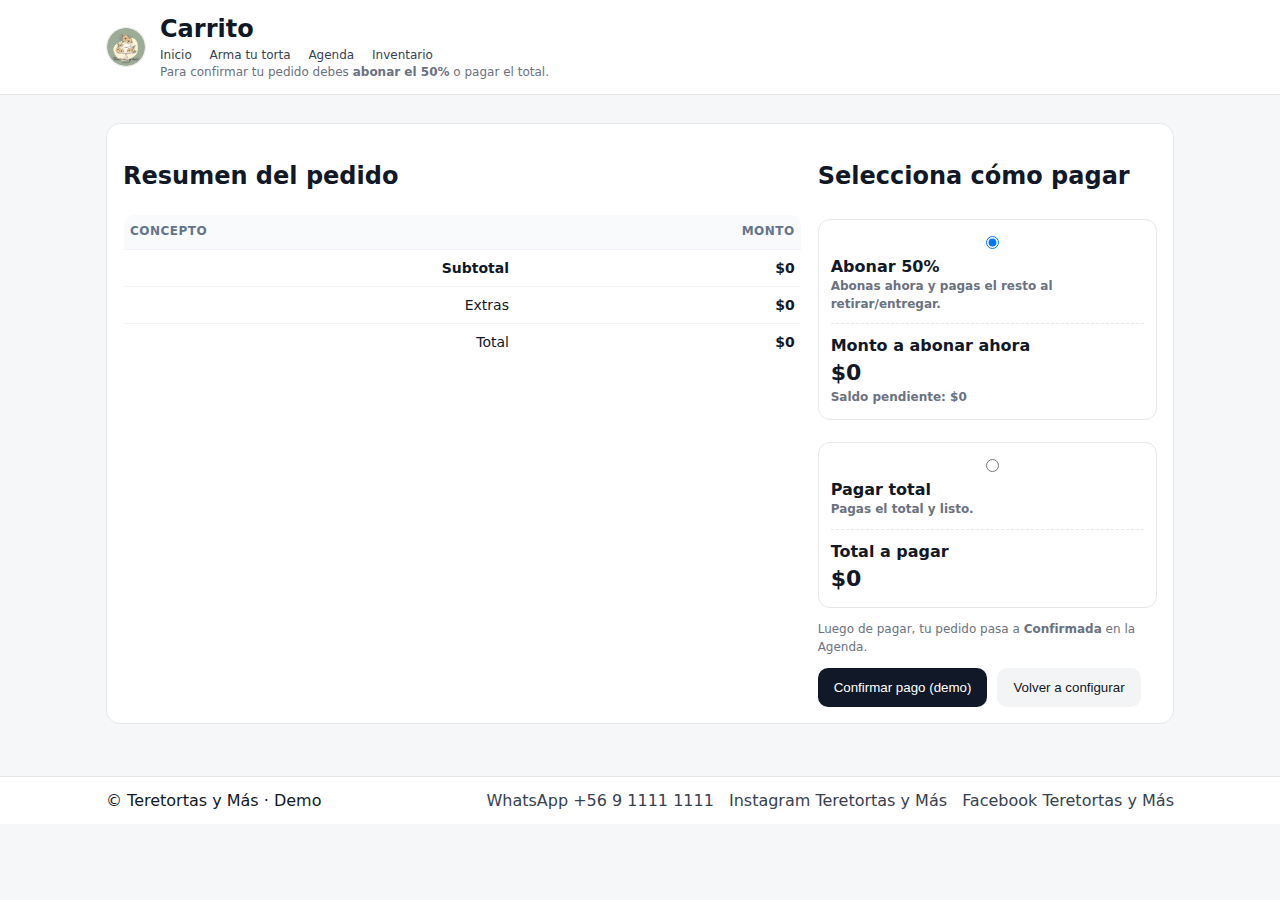
<file: carrito.html>
<!doctype html>
<html lang="es">
<head>
  <meta charset="utf-8" />
  <meta name="viewport" content="width=device-width, initial-scale=1" />
  <title>Teretortas y Más · Carrito</title>
  <link rel="stylesheet" href="styles.css">
  <style>
    .wrap{max-width:1100px;margin:0 auto;padding:16px}
    section.card{background:#fff;border:1px solid var(--border,#e5e7eb);border-radius:14px;padding:16px;margin:12px 0}
    .grid{display:grid;grid-template-columns:2fr 1fr;gap:16px}
    @media (max-width:900px){.grid{grid-template-columns:1fr}}
    .mono{font-family: ui-monospace, SFMono-Regular, Menlo, Consolas, "Liberation Mono", monospace}
    .note{color:#6b7280;font-size:12px}
    .totals{border-top:1px dashed #e5e7eb;margin-top:10px;padding-top:10px}
    .money{font-weight:800}
    .due{font-size:22px;font-weight:900}
    .methods{display:flex;gap:12px;flex-wrap:wrap}
    .paycard{border:1px solid #e5e7eb;border-radius:12px;padding:12px;flex:1;min-width:260px}
    .btn{background:#111827;color:#fff;border:none;padding:12px 16px;border-radius:10px;cursor:pointer}
    .btn.secondary{background:#f3f4f6;color:#111827}
    .right{text-align:right}
    table{width:100%;border-collapse:collapse}
    th,td{padding:8px 6px;border-bottom:1px solid #f1f5f9;font-size:14px}
    th{font-size:12px;letter-spacing:.04em;text-transform:uppercase;color:#64748b}
  </style>
</head>
<body>
  <header>
    <div class="container brand">
      <div class="logo"><img src="teretortas_circle.png" alt="Teretortas y Más"/></div>
      <div>
        <h1>Carrito</h1>
        <nav class="note">
          <a href="index.html">Inicio</a>
          <a href="arma_tu_torta.html">Arma tu torta</a>
          <a href="agenda.html">Agenda</a>
          <a href="inventario.html">Inventario</a>
        </nav>
        <div class="note">Para confirmar tu pedido debes <b>abonar el 50%</b> o pagar el total.</div>
      </div>
    </div>
  </header>

  <main class="wrap">
    <section class="card">
      <div class="grid">
        <!-- Detalle del pedido -->
        <div>
          <h2>Resumen del pedido</h2>
          <div id="orderHeader" class="note"></div>

          <table style="margin-top:10px">
            <thead>
              <tr><th>Concepto</th><th class="right">Monto</th></tr>
            </thead>
            <tbody id="lines"><!-- items --></tbody>
            <tfoot>
              <tr><td class="right"><b>Subtotal</b></td><td class="right money" id="subtotal">$0</td></tr>
              <tr><td class="right">Extras</td><td class="right money" id="extras">$0</td></tr>
              <tr><td class="right">Total</td><td class="right money" id="total">$0</td></tr>
            </tfoot>
          </table>

          <div class="note" id="notes" style="margin-top:8px"></div>
        </div>

        <!-- Pago -->
        <div>
          <h2>Selecciona cómo pagar</h2>
          <div class="methods">
            <label class="paycard">
              <input type="radio" name="pay" value="deposit" checked>
              <b>Abonar 50%</b>
              <div class="note">Abonas ahora y pagas el resto al retirar/entregar.</div>
              <div class="totals">
                <div>Monto a abonar ahora</div>
                <div class="due" id="dueDeposit">$0</div>
                <div class="note">Saldo pendiente: <span id="dueBalance">$0</span></div>
              </div>
            </label>

            <label class="paycard">
              <input type="radio" name="pay" value="full">
              <b>Pagar total</b>
              <div class="note">Pagas el total y listo.</div>
              <div class="totals">
                <div>Total a pagar</div>
                <div class="due" id="dueFull">$0</div>
              </div>
            </label>
          </div>

          <div class="note" style="margin-top:8px">
            Luego de pagar, tu pedido pasa a <b>Confirmada</b> en la Agenda.
          </div>

          <div style="display:flex;gap:10px;margin-top:12px;flex-wrap:wrap">
            <button id="btnPay" class="btn">Confirmar pago (demo)</button>
            <button id="btnBack" class="btn secondary">Volver a configurar</button>
          </div>
        </div>
      </div>
    </section>
  </main>

  <footer>
    <div class="container" style="display:flex;justify-content:space-between;align-items:center;gap:8px;flex-wrap:wrap">
      <span>© Teretortas y Más · Demo</span>
      <span class="links">
        <a href="https://wa.me/56911111111" target="_blank" rel="noopener">WhatsApp +56 9 1111 1111</a>
        <a href="https://instagram.com/teretortasymas" target="_blank" rel="noopener">Instagram Teretortas y Más</a>
        <a href="https://facebook.com/teretortasymas" target="_blank" rel="noopener">Facebook Teretortas y Más</a>
      </span>
    </div>
  </footer>

  <script>
(function(){
  // Helpers almacenamiento
  const read = (k, def) => { try{ return JSON.parse(sessionStorage.getItem(k) || def); }catch{ return JSON.parse(def); } };
  const readList = (k) => read(k, '[]');
  const writeList = (k, val) => sessionStorage.setItem(k, JSON.stringify(val));
  const money = (n)=> (n||0).toLocaleString('es-CL',{style:'currency',currency:'CLP',maximumFractionDigits:0});

  // Cargar último pedido (de ttm_orders) o reconstruir desde step1..3
  function getCurrentOrder(){
    const orders = readList('ttm_orders');
    if (orders.length) return orders[orders.length-1];

    // reconstrucción mínima si se llega directo
    const s1 = read('ttm_step1','{}');
    const s2 = read('ttm_step2','{}');
    const s3 = read('ttm_step3','{}');
    const total = s3.priceTotal || s2.priceTotal || s1.priceTotal || 0;
    return {
      id: 'TT-' + Date.now().toString(36),
      createdAt: new Date().toISOString(),
      total,
      step1: s1, step2: s2, step3: s3,
      contact: s3.contact || {},
      notes: s3.notas || ''
    };
  }

  function render(){

    const btnPay = document.getElementById('btnPay');
    
    if (!cart.length){
      document.getElementById('orderHeader').innerHTML = '<b>Carrito vacío</b>';
      const lines = document.getElementById('lines');
      lines.innerHTML = '<tr><td colspan="2" class="note">No hay productos en tu carrito.</td></tr>';
      document.getElementById('subtotal').textContent = money(0);
      document.getElementById('extras').textContent   = money(0);
      document.getElementById('total').textContent    = money(0);
      document.getElementById('dueDeposit').textContent = money(0);
      document.getElementById('dueFull').textContent    = money(0);
      document.getElementById('dueBalance').textContent = money(0);
      if (btnPay) btnPay.disabled = true;
      return;
    }
    if (btnPay) btnPay.disabled = false;

    order = getCurrentOrder();
    if (!order) return;
    // Header
    const oh = document.getElementById('orderHeader');
    const c = order.contact || {};
    const s1 = order.step1 || {};
    const s2 = order.step2 || {};
    const s3 = order.step3 || {};
    oh.innerHTML = `
      <div><b>Orden:</b> <span class="mono">${order.id}</span></div>
      <div><b>Cliente:</b> ${c.name || '—'} · <b>WhatsApp:</b> ${c.whatsapp || '—'}</div>
      <div><b>Fecha tentativa:</b> ${c.date || '—'}</div>
      <div class="note">Config: ${s1.sizeLabel || s1.size || ''} · ${s1.baseLabel || s1.base || ''} · ${s1.flavorLabel || s1.flavor || ''} | R1: ${s2.fill1Label || s2.fill1 || '—'} · R2: ${s2.fill2Label || s2.fill2 || '—'} · Cob: ${s2.coverLabel || s2.cover || '—'}</div>
    `;

    // Lines
    const lines = document.getElementById('lines');
    lines.innerHTML = '';

    const addLine = (name, amt)=> {
    const tr = document.createElement('tr');
    tr.innerHTML = `
      <td>
        #${idx+1} · ${s1.sizeLabel||s1.size||''} · ${s1.baseLabel||s1.base||''} · ${s1.flavorLabel||s1.flavor||''}
        · R1:${s2.fill1||'—'} ${s2.fill2?('· R2:'+s2.fill2):''} · Cob:${s2.cover||'—'}
        <div class="note mono">ID: ${o.id}</div>
        <button class="btn secondary btn-del" data-id="${o.id}" style="margin-top:6px;padding:6px 10px">Eliminar</button>
      </td>
      <td class="right">${money((o.total||0))}</td>
    `;
    lines.appendChild(tr);
    };

    // Desglosar a partir de lo que guardamos
    addLine(`Tamaño / Bizcocho`, (order.step1?.priceSize || 0) + (order.step1?.deltaFlavor || 0));
    addLine(`Marco / Base`, (order.step1?.deltaBase || 0));
    addLine(`Relleno 1`, (order.step2?.priceFill1 || 0));
    if (order.step2?.priceFill2) addLine(`Relleno 2`, order.step2.priceFill2);
    addLine(`Cobertura`, (order.step2?.priceCover || 0));

    // Totales
    document.getElementById('subtotal').textContent = money((order.step1?.priceTotal || 0));
    const extras = (order.step3?.priceExtras || 0);
    document.getElementById('extras').textContent = money(extras);
    document.getElementById('total').textContent = money(order.total);

    document.getElementById('dueDeposit').textContent = money(Math.round(order.total*0.5));
    document.getElementById('dueFull').textContent    = money(order.total);
    document.getElementById('dueBalance').textContent = money(order.total - Math.round(order.total*0.5));

    // notas
    const notesEl = document.getElementById('notes');
    notesEl.textContent = order.notes ? ('Notas: ' + order.notes) : '';
  }

    function removeItem(id){
    // 1) quitar del carrito
    let cart = readList('ttm_cart').filter(o => o.id !== id);
    writeList('ttm_cart', cart);
  
    // 2) si ya estaba agendado, quitar la cita asociada
    const agenda = readList('ttm_agenda');
    const ai = agenda.findIndex(a => a.id === id);
    if (ai > -1){
      agenda.splice(ai, 1);
      writeList('ttm_agenda', agenda);
    }
  
    // 3) refrescar vista
    render();
  }
  
  document.getElementById('lines').addEventListener('click', (e)=>{
    const btn = e.target.closest('.btn-del');
    if (!btn) return;
    const id = btn.dataset.id;
    if (confirm('¿Eliminar este ítem del carrito?')){
      removeItem(id);
    }
  });


  // Confirmar pago (demo)
  function confirmPayment(){
    const method = document.querySelector('input[name="pay"]:checked')?.value || 'deposit';
    const orders = readList('ttm_orders');
    const idx = orders.findIndex(o => o.id === order.id);
    const payNow = method === 'deposit' ? Math.round(order.total*0.5) : order.total;

    // Registro de pagos (demo)
    const payments = readList('ttm_payments');
    payments.push({
      orderId: order.id,
      date: new Date().toISOString(),
      method: method === 'deposit' ? 'Abono 50%' : 'Pago total',
      amount: payNow
    });
    writeList('ttm_payments', payments);

    // Actualizar agenda: poner estado Confirmada si existe la cita de esta orden
    const agenda = readList('ttm_agenda');
    const ai = agenda.findIndex(a => a.id === order.id);
    if (ai > -1){
      agenda[ai].status = 'Confirmada';
      sessionStorage.setItem('ttm_agenda', JSON.stringify(agenda));
    }

    // Guardar por si no estaba en la lista (venir directo)
    if (idx === -1){
      orders.push(order);
    }
    sessionStorage.setItem('ttm_orders', JSON.stringify(orders));

    alert(`Pago registrado (demo): ${method==='deposit'?'Abono 50%':'Total'} por ${money(payNow)}.\nTu orden ha sido Confirmada en la Agenda.`);
    location.href = 'agenda.html';
  }

  // Volver a configurar
  function back(){ history.back(); }

  let order = null;
  render();
  document.getElementById('btnPay').addEventListener('click', confirmPayment);
  document.getElementById('btnBack').addEventListener('click', back);
})();
  </script>
</body>
</html>
</file>
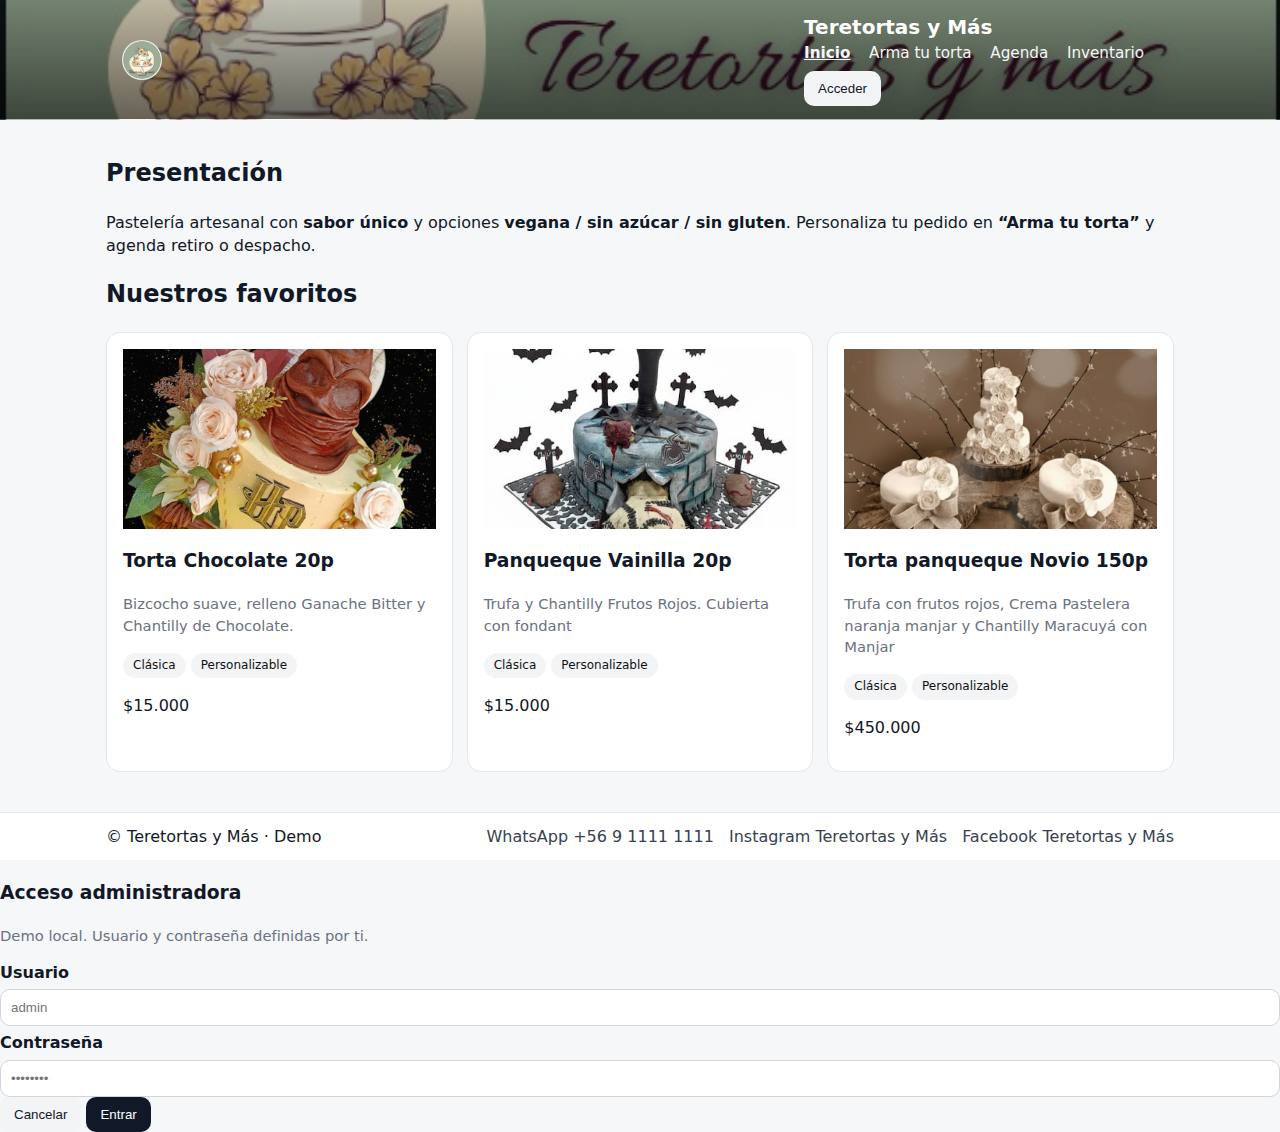
<file: inventario.html>
<!doctype html>
<html lang="es">
<head>
  <meta charset="utf-8" />
  <meta name="viewport" content="width=device-width, initial-scale=1" />
  <title>Teretortas y Más · Inventario (Demo)</title>
  <link rel="stylesheet" href="styles.css">
  <style>
    .toolbar{display:flex;gap:12px;flex-wrap:wrap;align-items:center;margin:14px 0}
    .toolbar input, .toolbar select{height:38px}
    .pill2{padding:2px 8px;border-radius:999px;font-size:12px;color:#111}
    .ok{background:#dcfce7;color:#065f46}
    .warn{background:#fef9c3;color:#854d0e}
    .bad{background:#fee2e2;color:#991b1b}
    .btn.secondary{background:#1118271a;color:#111827}
    table{width:100%;border-collapse:collapse;background:#fff;border:1px solid var(--border);border-radius:12px;overflow:hidden}
    th,td{padding:10px 12px;border-bottom:1px solid var(--border);text-align:left;font-size:14px}
    th{background:#f8fafc;font-weight:800;font-size:12px;letter-spacing:.04em;color:#374151;position:sticky;top:0}
    tr:last-child td{border-bottom:none}
    .right{text-align:right}
    .mono{font-family:ui-monospace,SFMono-Regular,Menlo,Consolas,monospace}
    .small{font-size:12px;color:#6b7280}
    .kpis{display:grid;grid-template-columns:repeat(6,1fr);gap:12px;margin:16px 0}
    @media (max-width:1100px){.kpis{grid-template-columns:repeat(3,1fr)}}
    @media (max-width:700px){.kpis{grid-template-columns:repeat(2,1fr)}}
    .kpi{background:#fff;border:1px solid var(--border);border-radius:14px;padding:12px}
    .kpi b{font-size:20px;display:block}
    .editable{cursor:pointer}
    .editable input{width:100%;padding:6px 8px;border:1px solid #d1d5db;border-radius:8px}
    footer .links a{margin-left:10px}
  </style>
</head>
<body>
  <header>
    <div class="container brand">
      <div class="logo"><img src="teretortas_circle.png" alt="Teretortas y Más"/></div>
      <div>
        <h1>Inventario · Admin</h1>
        <nav class="note">
          <a href="index.html">Inicio</a>
          <a href="arma_tu_torta.html">Arma tu torta</a>
          <a href="agenda.html">Agenda</a>
          <a href="inventario.html" class="active"><b>Inventario</b></a>
        </nav>
      </div>
    </div>
  </header>

  <div class="container">

    <!-- KPIs -->
    <div class="kpis">
      <div class="kpi"><small>Bajo mínimo</small><b id="k_min">0</b></div>
      <div class="kpi"><small>Por vencer (&lt;7d)</small><b id="k_pv">0</b></div>
      <div class="kpi"><small>Vencidos</small><b id="k_vec">0</b></div>
      <div class="kpi"><small>Valor stock (costo)</small><b id="k_cost">$0</b></div>
      <div class="kpi"><small>Valor stock (venta)</small><b id="k_venta">$0</b></div>
      <div class="kpi"><small>Margen estimado</small><b id="k_margen">0%</b><span class="note">Sobre ítems visibles</span></div>
    </div>

    <div class="card" style="padding:12px">
      <div class="toolbar">
        <input id="q" type="search" placeholder="Buscar (SKU, nombre, lote, categoría)">
        <select id="fLinea">
          <option value="">Línea (todas)</option>
          <option>Vegana</option>
          <option>Sin Azúcar</option>
          <option>Sin Gluten</option>
          <option>Convencional</option>
        </select>
        <select id="fCat">
          <option value="">Categoría (todas)</option>
          <option>Torta</option>
          <option>Insumo</option>
          <option>Decoración</option>
          <option>Packaging</option>
        </select>
        <button class="btn" id="btnIngreso">+ Ingreso</button>
        <button class="btn secondary" id="btnEgreso">– Egreso</button>
        <button class="btn secondary" id="btnMerma">✖ Merma</button>
        <button class="btn secondary" id="btnCuadre">Cuadre del mes</button>
        <button class="btn secondary" id="btnCSV">Exportar CSV</button>
      </div>
    </div>

    <section class="card" style="padding:12px">
      <h2 style="font-size:16px;margin:6px 0 12px">Stock, FEFO y Margen (doble clic para editar)</h2>
      <div class="note" style="margin-bottom:8px">*Demo local: sin base de datos. Cambios y movimientos quedan en tu navegador (localStorage).</div>
      <div style="overflow:auto; max-height:60vh">
      <table id="tabla">
        <thead>
          <tr>
            <th>SKU</th>
            <th>Nombre</th>
            <th>Línea</th>
            <th>Cat.</th>
            <th>Lote</th>
            <th>Vence</th>
            <th class="right">Stock</th>
            <th class="right">Mín.</th>
            <th class="right">Costo</th>
            <th class="right">Precio</th>
            <th class="right">Margen %</th>
            <th class="right">Stock costo</th>
            <th class="right">Stock venta</th>
            <th>Estado</th>
            <th>Reponer</th>
          </tr>
        </thead>
        <tbody></tbody>
      </table>
      </div>
    </section>

    <p class="note" style="margin-top:10px">Estados: <span class="pill2 ok">OK</span> · <span class="pill2 warn">Por vencer (&lt;7d)</span> · <span class="pill2 bad">Vencido</span></p>
  </div>

  <footer>
    <div class="container" style="display:flex;justify-content:space-between;align-items:center;gap:8px;flex-wrap:wrap">
      <span>© Teretortas y Más · Demo</span>
      <span class="links">
        <a href="https://wa.me/56911111111" target="_blank" rel="noopener">WhatsApp +56 9 1111 1111</a>
        <a href="https://instagram.com/teretortasymas" target="_blank" rel="noopener">Instagram Teretortas y Más</a>
        <a href="https://facebook.com/teretortasymas" target="_blank" rel="noopener">Facebook Teretortas y Más</a>
      </span>
    </div>
  </footer>

  <script>
(function(){
  const auth = (()=>{
    try{ return JSON.parse(sessionStorage.getItem('ttm_auth') || 'null'); }catch{ return null; }
  })();
  const isAdmin = !!(auth && auth.role==='admin');

  // Oculta botones admin del menú si no hay sesión
  if (!isAdmin){
    document.querySelectorAll('.admin-only').forEach(el=> el.style.display='none');
  } else {
    document.body.classList.add('show-admin');
  }

  // Si la página es sensible (agenda/inventario), redirige si no es admin
  if (!isAdmin){
    alert('Acceso restringido. Inicia sesión como administradora.');
    window.location.href = 'index.html';
  }
})();
</script>


  <script>
    // ------- Persistencia -------
    const LS_ITEMS = 'inv_items_v1';
    const LS_MOVS  = 'inv_movs_v1';

    const seedItems = [
      {sku:"TOR-VEG-20-VAN", nombre:"Torta 20p Vainilla", linea:"Vegana",       cat:"Torta",     lote:"A2311",  vence:"2025-12-31", stock:8,  min:3, costo:12000, precio:29990},
      {sku:"TOR-SG-12-CHO",  nombre:"Torta 12p Chocolate", linea:"Sin Gluten",  cat:"Torta",     lote:"G2401",  vence:"2025-04-15", stock:2,  min:4, costo:9000,  precio:19990},
      {sku:"INS-CHOC-70",    nombre:"Cobertura chocolate 70%", linea:"Convencional", cat:"Insumo", lote:"C2403",  vence:"2025-03-05", stock:12, min:8, costo:3500,  precio:0},
      {sku:"INS-HAR-SG",     nombre:"Harina sin gluten 1kg",  linea:"Sin Gluten", cat:"Insumo",   lote:"H2402",  vence:"2025-02-01", stock:5,  min:6, costo:2800,  precio:0},
      {sku:"DEC-TOP-GLT",    nombre:"Topper 'Feliz Cumple'",  linea:"Todas",    cat:"Decoración", lote:"TOP2401",vence:"2026-01-01", stock:25, min:10,costo:700,   precio:1500},
      {sku:"PKG-CAJA-12",    nombre:"Caja torta 12p",         linea:"Todas",    cat:"Packaging", lote:"P2401",  vence:"2027-01-01", stock:40, min:20,costo:450,   precio:900},
      {sku:"INS-CRE-VEG",    nombre:"Crema vegetal 1L",       linea:"Vegana",   cat:"Insumo",    lote:"V2405",  vence:"2025-01-15", stock:3,  min:6, costo:1900,  precio:0},
      {sku:"INS-ERS-SZ",     nombre:"Eritritol 1kg",          linea:"Sin Azúcar",cat:"Insumo",   lote:"SZ2402", vence:"2026-06-30", stock:9,  min:5, costo:3400,  precio:0}
    ];

    function loadItems(){
      const raw = localStorage.getItem(LS_ITEMS);
      return raw ? JSON.parse(raw) : seedItems.slice();
    }
    function saveItems(items){ localStorage.setItem(LS_ITEMS, JSON.stringify(items)); }
    function loadMovs(){
      const raw = localStorage.getItem(LS_MOVS);
      return raw ? JSON.parse(raw) : [];
    }
    function saveMovs(movs){ localStorage.setItem(LS_MOVS, JSON.stringify(movs)); }

    let items = loadItems();
    let movs  = loadMovs();

    // ------- Utilidades -------
    const el = (id)=>document.getElementById(id);
    const tbody = document.querySelector("#tabla tbody");
    const fLinea = document.getElementById("fLinea");
    const fCat = document.getElementById("fCat");
    const q = document.getElementById("q");
    const clp = n => n.toLocaleString('es-CL',{style:'currency',currency:'CLP',maximumFractionDigits:0});

    function daysUntil(dateStr){
      const now = new Date();
      const d = new Date(dateStr+"T00:00:00");
      return Math.ceil((d - now)/(1000*60*60*24));
    }
    function estadoVencimiento(vence){
      const d = daysUntil(vence);
      if (d < 0) return {txt:"Vencido", cls:"bad"};
      if (d <= 7) return {txt:"Por vencer", cls:"warn"};
      return {txt:"OK", cls:"ok"};
    }
    function shouldReorder(it){ return it.stock < it.min ? `+${(it.min - it.stock)}` : ""; }
    function margenPct(it){ return (!it.precio || it.precio<=0) ? 0 : Math.max(0, Math.round(((it.precio - it.costo)/it.precio)*100)); }

    function renderKPIs(filtered){
      let bajoMin=0, porVencer=0, vencidos=0, stockCosto=0, stockVenta=0;
      filtered.forEach(it=>{
        const e = estadoVencimiento(it.vence);
        if(it.stock < it.min) bajoMin++;
        if(e.cls==='warn') porVencer++;
        if(e.cls==='bad') vencidos++;
        stockCosto += it.costo * it.stock;
        stockVenta += (it.precio||0) * it.stock;
      });
      el('k_min').textContent = bajoMin;
      el('k_pv').textContent = porVencer;
      el('k_vec').textContent = vencidos;
      el('k_cost').textContent = clp(stockCosto);
      el('k_venta').textContent = clp(stockVenta);
      const margen = stockVenta>0 ? Math.round(((stockVenta - stockCosto)/stockVenta)*100) : 0;
      el('k_margen').textContent = `${margen}%`;
    }

    function render(){
      tbody.innerHTML = "";
      const term = (q.value||"").toLowerCase();
      let filtered = items.filter(it => {
        const okLinea = !fLinea.value || it.linea === fLinea.value || it.linea === "Todas";
        const okCat = !fCat.value || it.cat === fCat.value;
        const okTerm = !term || (it.sku+it.nombre+it.lote+it.cat).toLowerCase().includes(term);
        return okLinea && okCat && okTerm;
      });

      renderKPIs(filtered);

      filtered.forEach(it => {
        const est = estadoVencimiento(it.vence);
        const mp = margenPct(it);
        const valCosto = it.costo * it.stock;
        const valVenta = (it.precio||0) * it.stock;

        const tr = document.createElement("tr");
        tr.innerHTML = `
          <td class="mono">${it.sku}</td>
          <td>${it.nombre}<div class="small">Línea ${it.linea}</div></td>
          <td>${it.linea}</td>
          <td>${it.cat}</td>
          <td class="mono">${it.lote}</td>
          <td>${it.vence}</td>
          <td class="right editable" data-sku="${it.sku}" data-field="stock">${it.stock}</td>
          <td class="right editable" data-sku="${it.sku}" data-field="min">${it.min}</td>
          <td class="right editable" data-sku="${it.sku}" data-field="costo">${clp(it.costo)}</td>
          <td class="right editable" data-sku="${it.sku}" data-field="precio">${it.precio?clp(it.precio):'—'}</td>
          <td class="right">${mp}%</td>
          <td class="right">${clp(valCosto)}</td>
          <td class="right">${valVenta?clp(valVenta):'—'}</td>
          <td><span class="pill2 ${est.cls}">${est.txt}</span></td>
          <td>${shouldReorder(it)}</td>
        `;
        tbody.appendChild(tr);
      });

      bindInlineEditing();
    }

    // ------- Edición inline (doble clic) -------
    function parseMoneyToNumber(txt){
      return Number(String(txt).replace(/[^\d.-]/g,''));
    }
    function bindInlineEditing(){
      tbody.querySelectorAll('.editable').forEach(td=>{
        td.ondblclick = ()=>{
          if(td.querySelector('input')) return;
          const sku = td.dataset.sku;
          const field = td.dataset.field;
          const currentText = td.textContent.trim();
          const currentVal = (field==='costo'||field==='precio') ? parseMoneyToNumber(currentText) : Number(currentText);
          const input = document.createElement('input');
          input.type = 'number';
          input.step = '1';
          input.value = currentVal || 0;
          td.innerHTML = '';
          td.appendChild(input);
          input.focus();
          input.onblur = ()=>commitEdit(td, sku, field, input.value);
          input.onkeydown = e => { if(e.key==='Enter'){ input.blur(); } if(e.key==='Escape'){ render(); } };
        };
      });
    }
    function commitEdit(td, sku, field, value){
      const it = items.find(x=>x.sku===sku);
      if(!it){ render(); return; }
      let v = Number(value);
      if(isNaN(v)) v = 0;
      if(field==='stock' || field==='min'){ v = Math.max(0, Math.round(v)); }
      it[field] = v;
      saveItems(items);
      render();
    }

    // ------- Movimientos -------
    function promptMove(type){
      const sku = prompt("SKU (exacto):");
      if(!sku) return;
      const it = items.find(x=>x.sku===sku.trim());
      if(!it){ alert("SKU no encontrado"); return; }
      const qty = Number(prompt("Cantidad (número positivo):"));
      if(!(qty>0)){ alert("Cantidad inválida"); return; }
      if(type!=='ingreso' && it.stock-qty < 0){ alert("No hay stock suficiente"); return; }

      if(type==='ingreso') it.stock += qty;
      if(type==='egreso' || type==='merma') it.stock -= qty;

      movs.push({
        fecha: new Date().toISOString(),
        sku: it.sku,
        nombre: it.nombre,
        tipo: type,           // ingreso | egreso | merma
        qty: qty,
        costo: it.costo,
        precio: it.precio || 0
      });
      saveItems(items); saveMovs(movs);
      render();
    }

    // ------- Cuadre del mes -------
    function openCuadre(){
      localStorage.setItem('inv_cuadre_ref', new Date().toISOString());
      window.open('reporte.html', '_blank'); // usa tu nombre de reporte
    }

    // ------- Export -------
    function exportCSV(){
      const header = ["SKU","Nombre","Linea","Categoria","Lote","Vence","Stock","Min","Costo","Precio","Margen%","StockCosto","StockVenta"];
      const rows = Array.from(document.querySelectorAll("#tabla tbody tr")).map(tr=>{
        return Array.from(tr.children).slice(0,13).map(td=>td.innerText.trim());
      });
      const csv = [header, ...rows].map(r=>r.map(c=>`"${String(c).replaceAll('"','""')}"`).join(",")).join("\n");
      const blob = new Blob([csv], {type:"text/csv;charset=utf-8;"});
      const a = document.createElement("a");
      a.href = URL.createObjectURL(blob);
      a.download = "inventario_teretortas.csv";
      a.click();
      URL.revokeObjectURL(a.href);
    }

    // Listeners
    [q, fLinea, fCat].forEach(c => c.addEventListener("input", render));
    document.getElementById("btnIngreso").addEventListener("click",()=>promptMove('ingreso'));
    document.getElementById("btnEgreso").addEventListener("click",()=>promptMove('egreso'));  // consumo/venta
    document.getElementById("btnMerma").addEventListener("click",()=>promptMove('merma'));
    document.getElementById("btnCSV").addEventListener("click",exportCSV);
    document.getElementById("btnCuadre").addEventListener("click",openCuadre);

    render();

    // Marca activo si quitas <b>
    document.querySelectorAll('header nav a').forEach(a=>{
      const href = a.getAttribute('href') || '';
      if (location.pathname.endsWith(href)) a.classList.add('active');
    });
  </script>
</body>
</html>
</file>
<file: styles.css>
/* ===========================
   Teretortas y Más · styles.css
   =========================== */

/* Variables y base */
:root{
  --bg: #f5f7f9;
  --text: #111827;
  --muted: #6b7280;
  --border: #e5e7eb;
  --brand: #111827;
  --accent: #111827;
  --radius: 14px;
}
*{ box-sizing:border-box; }
html,body{ height:100%; }
body{
  margin:0;
  font-family: ui-sans-serif, system-ui, -apple-system, Segoe UI, Roboto, Ubuntu, Cantarell, Noto Sans, Arial, "Apple Color Emoji", "Segoe UI Emoji";
  color:var(--text);
  background:var(--bg);
  line-height:1.45;
}

/* Utilidades */
.container{ max-width:1100px; margin:0 auto; padding:0 16px; }
.wrap{ max-width:1100px; margin:0 auto; padding:16px; }
.note{ color:var(--muted); font-size:.92rem; }
.mono{ font-family: ui-monospace, SFMono-Regular, Menlo, Consolas, "Liberation Mono", monospace; }

/* Botones y chips */
.btn{ background:var(--accent); color:#fff; border:none; padding:10px 14px; border-radius:10px; cursor:pointer; }
.btn.secondary{ background:#f3f4f6; color:#111827; }
.badge,.pill,.pill2{ display:inline-block; padding:4px 10px; border-radius:999px; background:#f3f4f6; font-size:12px; color:#111; }
.pill2.ok{ background:#dcfce7; color:#065f46; }
.pill2.warn{ background:#fef9c3; color:#854d0e; }
.pill2.bad{ background:#fee2e2; color:#991b1b; }

/* Tarjetas / paneles */
.card{ background:#fff; border:1px solid var(--border); border-radius:var(--radius); padding:16px; }
.cards{ display:grid; grid-template-columns:repeat(3, minmax(0,1fr)); gap:14px; }
@media (max-width:950px){ .cards{ grid-template-columns:repeat(2,minmax(0,1fr)); } }
@media (max-width:600px){ .cards{ grid-template-columns:1fr; } }
.card img{ width:100%; height:180px; object-fit:cover; display:block; }

/* Formularios */
input,select,textarea{ width:100%; padding:10px; border:1px solid #d1d5db; border-radius:10px; background:#fff; }
label{ font-weight:700; display:block; margin:.3rem 0 .35rem; }

/* ===========================
   HEADER estándar
   =========================== */
header{ background:#fff; border-bottom:1px solid var(--border); }
header .brand{ display:flex; gap:14px; align-items:center; padding:12px 16px; }
header h1{ margin:0; font-size:24px; }
header nav a{ color:#374151; text-decoration:none; margin-right:14px; }
header nav a:hover{ text-decoration:underline; }
header nav a.active{ font-weight:800; text-decoration:underline; }

/* ===== Logo circular (versión <img>) — por si alguna página usa <img> ===== */
header .logo img, .hero .logo img{
  width:100%; height:100%;
  object-fit:cover;
  object-position:50% 50%;
  display:block;
}

/* ===== Logo circular con background (recomendado) ===== */
.logo--bg{
  width:56px; height:56px;
  border-radius:50%;
  overflow:hidden;
  background:#fff;
  border:2px solid rgba(255,255,255,.7);
  background-image: var(--logo, none);
  background-size: cover;          /* llena el círculo */
  background-position: 50% 50%;    /* centro exacto */
  background-repeat: no-repeat;
  aspect-ratio: 1 / 1;
}

/* ===========================
   HEADER tipo HERO (solo index) — bajo y fijo
   =========================== */
header.hero{
  position: sticky;           /* siempre visible al hacer scroll */
  top: 0;
  z-index: 1000;
  height: 120px;              /* altura baja y fija */
  color: #fff;
  display: flex; align-items: center;
  background-size: cover;
  background-position: center 55%;
  background-repeat: no-repeat;
  border-bottom: 1px solid rgba(255,255,255,.2);
}
.hero .brand{ display:flex; gap:10px; align-items:center; padding: 8px 16px; width:100%; justify-content:space-between; }
.hero .logo{ width:40px; height:40px; border-width:1.5px; }
.hero h1{ margin:0; font-size:20px; color:#fff; }
.hero nav a{ color:#fff; opacity:.95; font-size:0.95rem; }

/* Fondo del hero (ajusta la ruta si tu imagen está en otra carpeta) */
#hero{
  background-image:
    linear-gradient(180deg, rgba(0,0,0,.25), rgba(0,0,0,.6)),
    url('teretortas_rectangle.jpeg'); /* <-- Cambia por otra imagen grande si prefieres */
}

/* ===========================
   Tablas (agenda / inventario)
   =========================== */
table{
  width:100%; border-collapse:collapse;
  background:#fff; border:1px solid var(--border);
  border-radius:12px; overflow:hidden;
}
th,td{ padding:10px 12px; border-bottom:1px solid var(--border); text-align:left; font-size:14px; }
th{ background:#f8fafc; font-weight:800; font-size:12px; letter-spacing:.04em; color:#374151; position:sticky; top:0; }
tr:last-child td{ border-bottom:none; }
.right{ text-align:right; }

/* KPIs */
.kpis{ display:grid; grid-template-columns:repeat(6,1fr); gap:12px; margin:16px 0; }
.kpi{ background:#fff; border:1px solid var(--border); border-radius:14px; padding:12px; }
.kpi b{ font-size:20px; display:block; }
@media (max-width:1100px){ .kpis{ grid-template-columns:repeat(3,1fr); } }
@media (max-width:700px){ .kpis{ grid-template-columns:repeat(2,1fr); } }

/* Footer unificado */
footer{ margin-top:24px; background:#fff; border-top:1px solid var(--border); padding:12px 0; }
footer .container{ display:flex; justify-content:space-between; align-items:center; gap:8px; flex-wrap:wrap; }
footer .links a{ margin-left:10px; color:#374151; text-decoration:none; }
footer .links a:hover{ text-decoration:underline; }


/* Logo unificado en TODAS las páginas (menú normal) */
header .logo, header .logo--bg{
  width: 40px;               /* tamaño fijo */
  height: 40px;
  border-radius: 50%;
  overflow: hidden;
  background: #fff;
  border: 1.5px solid rgba(0,0,0,.08);
}

/* Si el logo es <img> dentro del contenedor .logo */
header .logo img{
  width: 100%;
  height: 100%;
  object-fit: cover;          /* llena el círculo */
  object-position: 50% 50%;
  display: block;
}

/* Si por error alguien puso la clase directamente en el <img> */
img.logo{
  width: 40px; height: 40px;
  border-radius: 50%;
  object-fit: cover;
  display: block;
}
</file>
